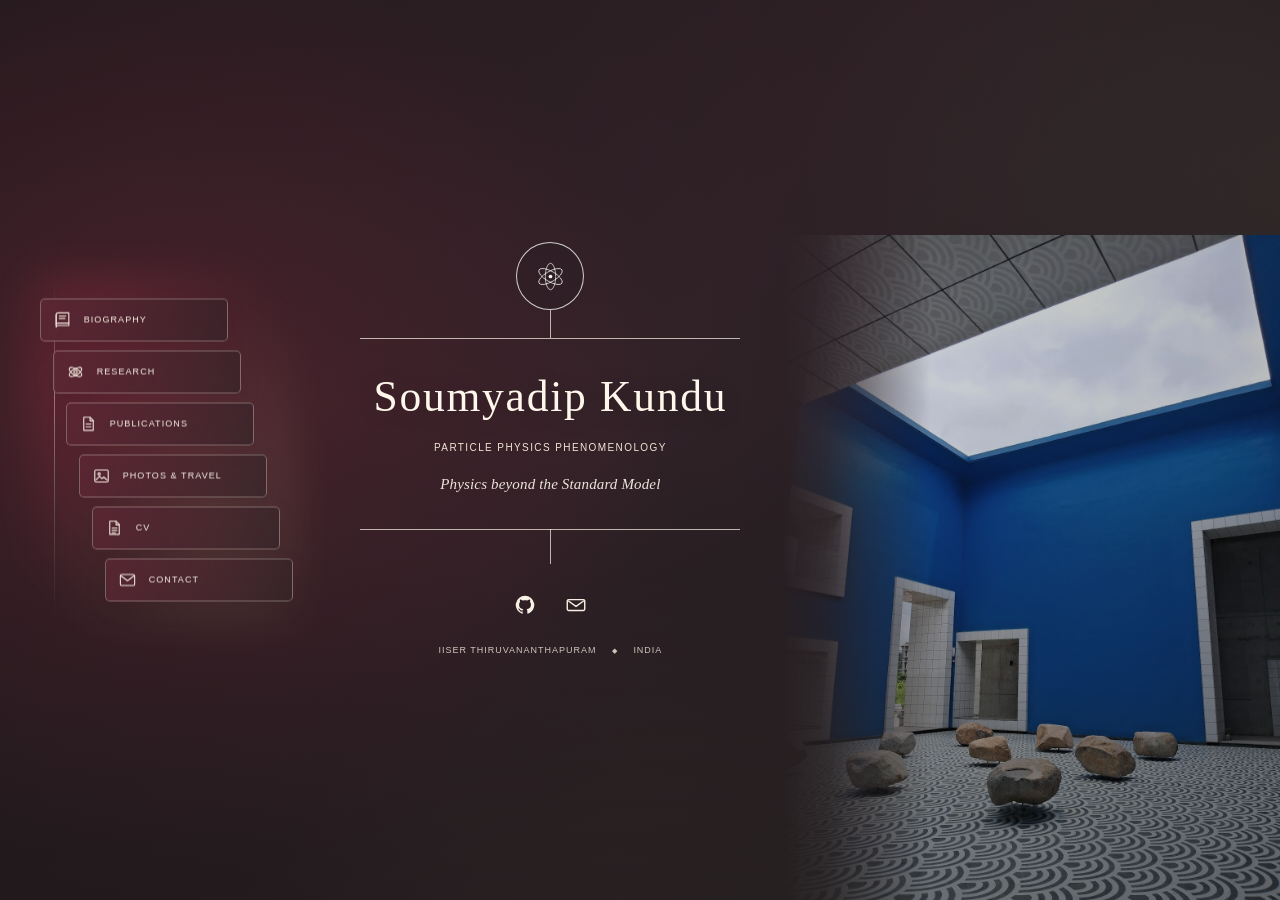
<file: index.html>
<!doctype html>
<html lang="en">
<head>
  <meta charset="utf-8">
  <meta name="viewport" content="width=device-width, initial-scale=1">
  <meta name="theme-color" content="#292824">
  <meta name="description" content="Soumyadip Kundu — PhD researcher in particle physics phenomenology at IISER Thiruvananthapuram.">
  <title>Soumyadip Kundu · Particle Physics Phenomenology</title>
  <link rel="stylesheet" href="site.css">
</head>
<body class="landing-home">
  <a class="skip-link" href="#main">Skip to content</a>
  <main id="main" class="landing-main">
    <div class="landing-portrait" aria-hidden="true">
      <img src="for%20website.jpg" alt="">
    </div>

    <nav class="landing-nav" aria-label="Main navigation">
      <a href="biography.html" title="Biography" aria-label="Biography">
        <svg viewBox="0 0 24 24" aria-hidden="true"><path d="M4 5.5A2.5 2.5 0 0 1 6.5 3H20v16H6.5A2.5 2.5 0 0 0 4 21z"/><path d="M4 5.5v13A2.5 2.5 0 0 1 6.5 16H20M8 7h8M8 10h7"/></svg><span class="nav-label">Biography</span>
      </a>
      <a href="research.html" title="Research" aria-label="Research">
        <svg viewBox="0 0 24 24" aria-hidden="true"><circle cx="12" cy="12" r="2.1"/><ellipse cx="12" cy="12" rx="9" ry="4" transform="rotate(32 12 12)"/><ellipse cx="12" cy="12" rx="9" ry="4" transform="rotate(-32 12 12)"/></svg><span class="nav-label">Research</span>
      </a>
      <a href="publications.html" title="Publications" aria-label="Publications">
        <svg viewBox="0 0 24 24" aria-hidden="true"><path d="M6 3.5h8l4 4V20H6z"/><path d="M14 3.5V8h4M9 12h6M9 15.5h6"/></svg><span class="nav-label">Publications</span>
      </a>
      <a href="travel.html" title="Photos & Travel" aria-label="Photos and Travel">
        <svg viewBox="0 0 24 24" aria-hidden="true"><rect x="3.5" y="4.5" width="17" height="15" rx="1.6"/><circle cx="9" cy="9.5" r="1.5"/><path d="m5 17 4.5-4.5 3.1 2.8 2.1-2 4.3 3.7"/></svg><span class="nav-label">Photos &amp; Travel</span>
      </a>
      <a href="cv.pdf" target="_blank" rel="noopener noreferrer" title="CV (opens PDF)" aria-label="CV (opens PDF in a new tab)">
        <svg viewBox="0 0 24 24" aria-hidden="true"><path d="M6 3.5h8l4 4V20H6z"/><path d="M14 3.5V8h4M9 12h6M9 15h6M9 18h4"/></svg><span class="nav-label">CV</span>
      </a>
      <a href="contact.html" title="Contact" aria-label="Contact">
        <svg viewBox="0 0 24 24" aria-hidden="true"><rect x="3" y="5" width="18" height="14" rx="1.7"/><path d="m4 7 8 6 8-6"/></svg><span class="nav-label">Contact</span>
      </a>
    </nav>

    <div class="landing-content">
      <div class="landing-emblem" aria-hidden="true">
        <svg viewBox="0 0 64 64" role="presentation">
          <ellipse cx="32" cy="32" rx="23" ry="9" transform="rotate(30 32 32)" />
          <ellipse cx="32" cy="32" rx="23" ry="9" transform="rotate(-30 32 32)" />
          <ellipse cx="32" cy="32" rx="23" ry="9" transform="rotate(90 32 32)" />
          <circle cx="32" cy="32" r="3.2" class="atom-core" />
        </svg>
      </div>
      <div class="landing-stem" aria-hidden="true"></div>
      <div class="landing-rule" aria-hidden="true"></div>

      <header class="landing-title-block">
        <!-- Particle collision and scattering animation -->
        <div class="particle-collision" aria-hidden="true">
          <span class="particle-trail particle-trail-left"></span>
          <span class="particle-trail particle-trail-right"></span>

          <span class="particle-dot particle-dot-left"></span>
          <span class="particle-dot particle-dot-right"></span>

          <span class="particle-impact"></span>

          <span class="particle-spark spark-1"></span>
          <span class="particle-spark spark-2"></span>
          <span class="particle-spark spark-3"></span>
          <span class="particle-spark spark-4"></span>
          <span class="particle-spark spark-5"></span>
          <span class="particle-spark spark-6"></span>
          <span class="particle-spark spark-7"></span>
          <span class="particle-spark spark-8"></span>
        </div>
        <!-- End particle animation -->

        <h1>Soumyadip Kundu</h1>
        <p class="landing-field">Particle Physics Phenomenology</p>
        <p class="landing-tagline">Physics beyond the Standard Model</p>
      </header>

      <div class="landing-lower-rule" aria-hidden="true"><span></span></div>

      <div class="landing-socials" aria-label="Contact links">
        <a href="https://github.com/Dipsym" target="_blank" rel="noopener noreferrer" aria-label="GitHub" title="GitHub">
          <svg viewBox="0 0 24 24" aria-hidden="true"><path d="M12 .9a11.1 11.1 0 0 0-3.51 21.63c.55.1.76-.24.76-.54v-2.08c-3.1.67-3.76-1.31-3.76-1.31-.5-1.28-1.23-1.62-1.23-1.62-1.01-.69.08-.68.08-.68 1.12.08 1.71 1.15 1.71 1.15.99 1.7 2.6 1.21 3.23.92.1-.72.39-1.21.71-1.49-2.47-.28-5.07-1.24-5.07-5.51 0-1.22.44-2.21 1.15-2.99-.12-.28-.5-1.42.11-2.96 0 0 .94-.3 3.06 1.14A10.7 10.7 0 0 1 12 6.27c.95 0 1.91.13 2.8.38 2.13-1.44 3.07-1.14 3.07-1.14.61 1.54.23 2.68.11 2.96.72.78 1.15 1.77 1.15 2.99 0 4.28-2.61 5.23-5.1 5.5.4.35.76 1.02.76 2.06v2.97c0 .3.2.65.77.54A11.1 11.1 0 0 0 12 .9Z"/></svg>
        </a>
        <a href="mailto:soumyadip23@iisertvm.ac.in" aria-label="Email" title="Email">
          <svg viewBox="0 0 24 24" aria-hidden="true"><path d="M3.2 5.5h17.6c.9 0 1.7.8 1.7 1.7v9.6c0 .9-.8 1.7-1.7 1.7H3.2c-.9 0-1.7-.8-1.7-1.7V7.2c0-.9.8-1.7 1.7-1.7Zm.1 2 8.7 6.2 8.7-6.2"/></svg>
        </a>
      </div>
      <footer class="landing-footer">IISER Thiruvananthapuram <span aria-hidden="true">◆</span> India</footer>
    </div>
  </main>
  <script src="site.js"></script>
</body>
</html>
</file>
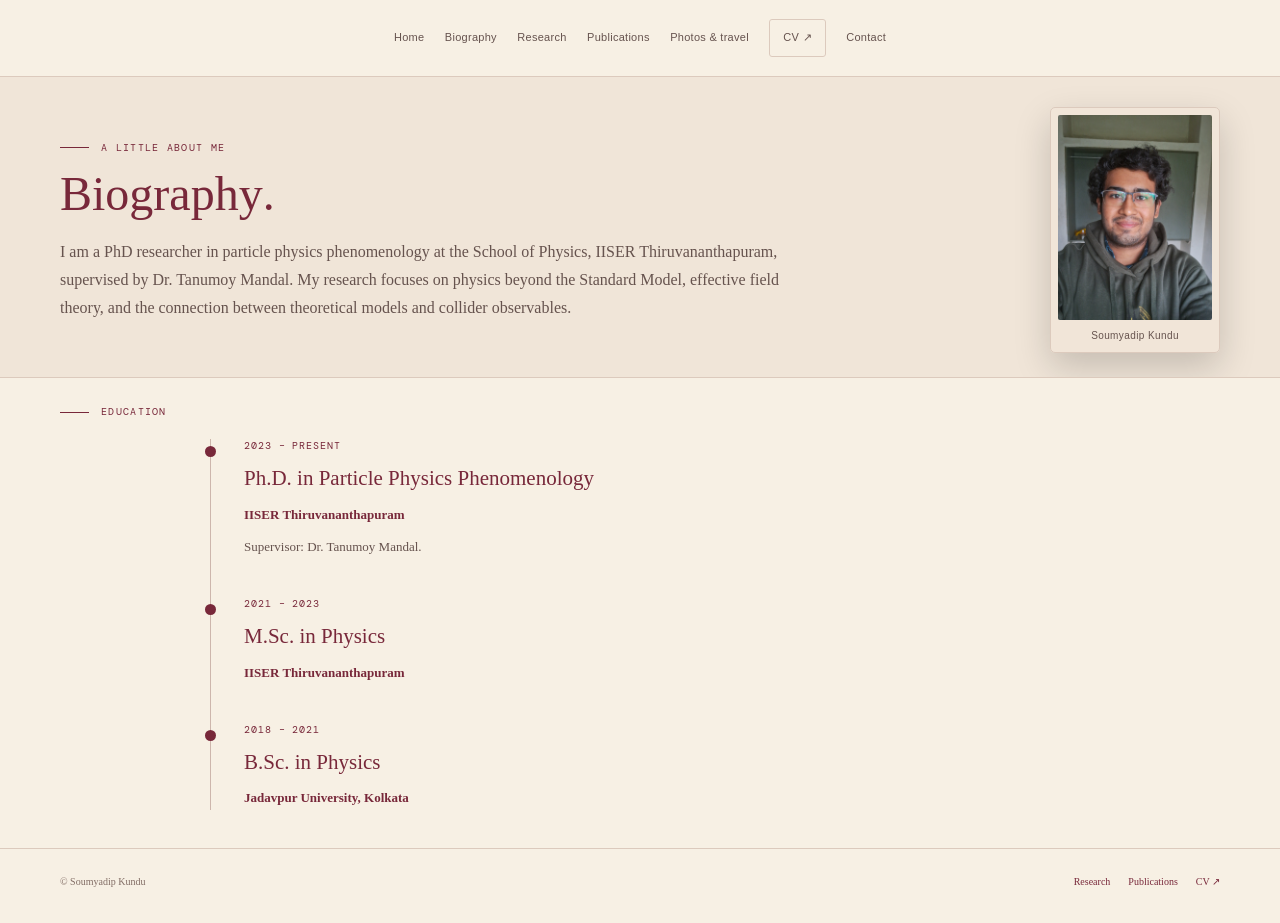
<file: biography.html>
<!doctype html>
<html lang="en">
<head>
  <meta charset="utf-8">
  <meta name="viewport" content="width=device-width, initial-scale=1">
  <meta name="theme-color" content="#292824">
  <meta name="description"
    content="Biography of Soumyadip Kundu.">
  <title>Biography · Soumyadip Kundu</title>
  <link rel="stylesheet" href="site.css">
</head>
<body>

<header class="site-header">
  <div class="wrap nav">
    <button class="menu-button" aria-expanded="false"
      aria-label="Open navigation">☰ <span>Menu</span></button>
    <nav class="nav-links" aria-label="Main navigation">
      <a href="index.html">Home</a>
      <a href="biography.html">Biography</a>
      <a href="research.html">Research</a>
      <a href="publications.html">Publications</a>
      <a href="travel.html">Photos &amp; travel</a>
      <a class="nav-cv" href="cv.pdf" target="_blank"
        rel="noopener noreferrer">CV ↗</a>
      <a href="contact.html">Contact</a>
    </nav>
  </div>
</header>

<main id="main" class="page-main">

  <section class="page-hero" style="padding:30px 0 24px">
    <div class="wrap bio-hero-grid" style="align-items:center;gap:28px">

      <div class="bio-hero-copy">
        <p class="eyebrow" style="margin-bottom:8px">A little about me</p>
        <h1 style="font-size:clamp(34px,5vw,48px);margin:0 0 14px">
          Biography<span>.</span>
        </h1>
        <p class="lead" style="margin:0">
          I am a PhD researcher in particle physics phenomenology at
          the School of Physics, IISER Thiruvananthapuram, supervised by
          Dr. Tanumoy Mandal. My research focuses on physics beyond the
          Standard Model, effective field theory, and the connection
          between theoretical models and collider observables.
        </p>
      </div>

      <figure class="bio-portrait">
        <img src="profile.jpg"
          alt="Portrait of Soumyadip Kundu"
          onerror="this.remove(); this.parentElement.classList.add('is-empty')">
        <figcaption>Soumyadip Kundu</figcaption>
      </figure>

    </div>
  </section>

  <section class="content" style="padding:25px 0 38px">
    <div class="wrap">
      <p class="eyebrow" style="margin-bottom:18px">Education</p>

      <div class="timeline" style="margin-top:0;margin-bottom:0">

        <article class="timeline-item">
          <p class="timeline-date">2023 – present</p>
          <h3>Ph.D. in Particle Physics Phenomenology</h3>
          <p class="institution">IISER Thiruvananthapuram</p>
          <p>Supervisor: Dr. Tanumoy Mandal.</p>
        </article>

        <article class="timeline-item">
          <p class="timeline-date">2021 – 2023</p>
          <h3>M.Sc. in Physics</h3>
          <p class="institution">IISER Thiruvananthapuram</p>
        </article>

        <article class="timeline-item">
          <p class="timeline-date">2018 – 2021</p>
          <h3>B.Sc. in Physics</h3>
          <p class="institution">Jadavpur University, Kolkata</p>
        </article>

      </div>
    </div>
  </section>
</main>

<footer class="footer">
  <div class="wrap footer-inner">
    <span>© <span data-year></span> Soumyadip Kundu</span>
    <div class="footer-links">
      <a href="research.html">Research</a>
      <a href="publications.html">Publications</a>
      <a href="cv.pdf" target="_blank" rel="noopener noreferrer">CV ↗</a>
    </div>
  </div>
</footer>

<script src="site.js"></script>
</body>
</html>
</file>
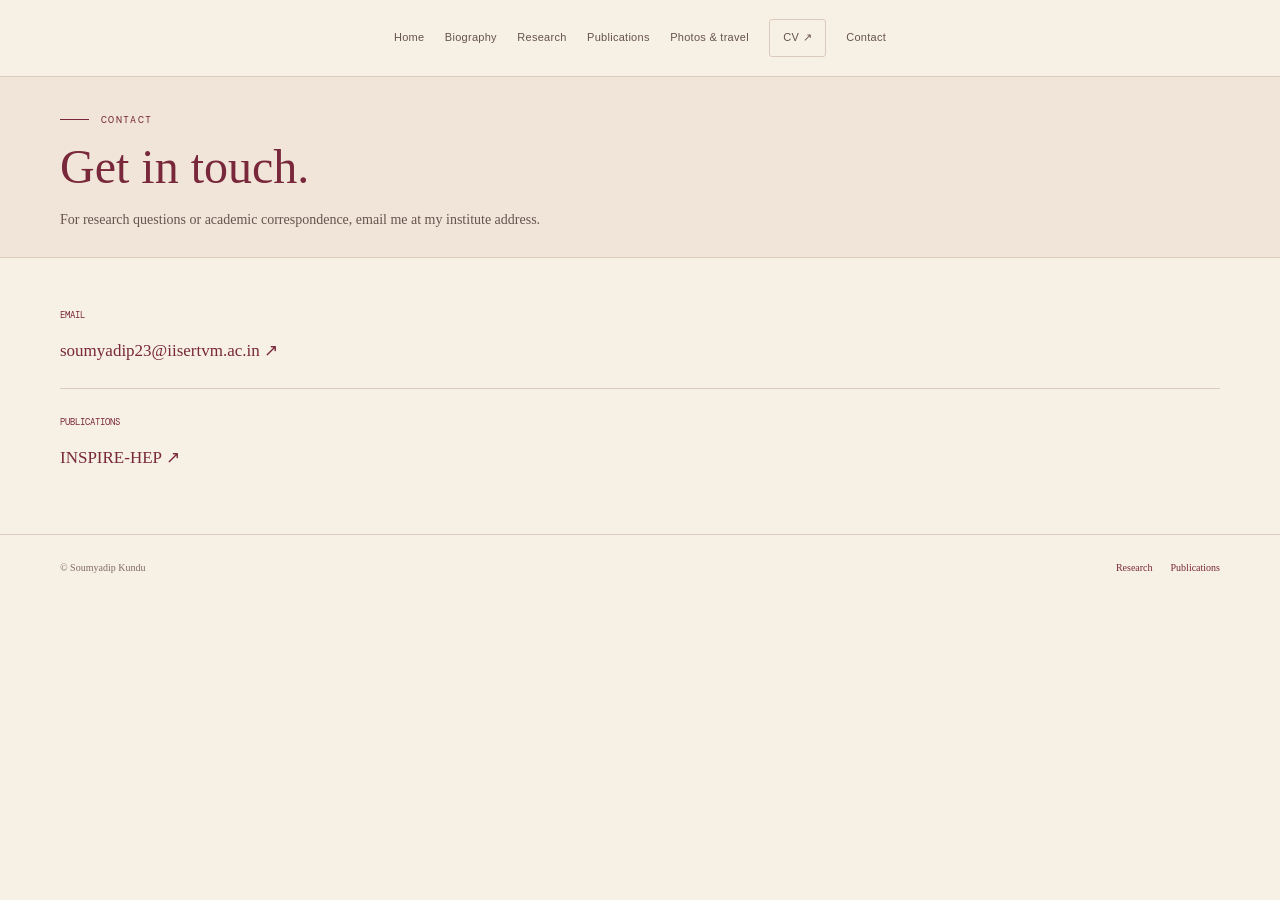
<file: contact.html>
<!doctype html>
<html lang="en">
<head>
  <meta charset="utf-8">
  <meta name="viewport" content="width=device-width, initial-scale=1">
  <meta name="theme-color" content="#292824">
  <meta name="description" content="Contact Soumyadip Kundu.">
  <title>Contact · Soumyadip Kundu</title>
  <link rel="stylesheet" href="site.css">
</head>
<body>

<header class="site-header">
  <div class="wrap nav">
    <button class="menu-button" aria-expanded="false"
      aria-label="Open navigation">☰ <span>Menu</span></button>
    <nav class="nav-links" aria-label="Main navigation">
      <a href="index.html">Home</a>
      <a href="biography.html">Biography</a>
      <a href="research.html">Research</a>
      <a href="publications.html">Publications</a>
      <a href="travel.html">Photos &amp; travel</a>
      <a class="nav-cv" href="cv.pdf" target="_blank"
        rel="noopener noreferrer">CV ↗</a>
      <a href="contact.html">Contact</a>
    </nav>
  </div>
</header>

<main id="main" class="page-main">

  <section class="page-hero" style="padding:34px 0 24px">
    <div class="wrap">
      <p class="eyebrow" style="margin-bottom:8px">Contact</p>
      <h1 style="font-size:clamp(34px,5vw,48px);margin:0">
        Get in touch<span>.</span>
      </h1>
      <p class="lead" style="font-size:14px;margin-top:12px">
        For research questions or academic correspondence, email me
        at my institute address.
      </p>
    </div>
  </section>

  <section class="content" style="padding:24px 0 38px">
    <div class="wrap">
      <div class="contact-grid">

        <a class="glass contact-item"
          href="mailto:soumyadip23@iisertvm.ac.in">
          <span class="tag">EMAIL</span>
          <h3>soumyadip23@iisertvm.ac.in ↗</h3>
        </a>

        <a class="glass contact-item"
          href="https://inspirehep.net/authors/2868844?ui-citation-summary=true"
          target="_blank" rel="noopener noreferrer">
          <span class="tag">PUBLICATIONS</span>
          <h3>INSPIRE-HEP ↗</h3>
        </a>

      </div>
    </div>
  </section>
</main>

<footer class="footer">
  <div class="wrap footer-inner">
    <span>© <span data-year></span> Soumyadip Kundu</span>
    <div class="footer-links">
      <a href="research.html">Research</a>
      <a href="publications.html">Publications</a>
    </div>
  </div>
</footer>

<script src="site.js"></script>
</body>
</html>
</file>
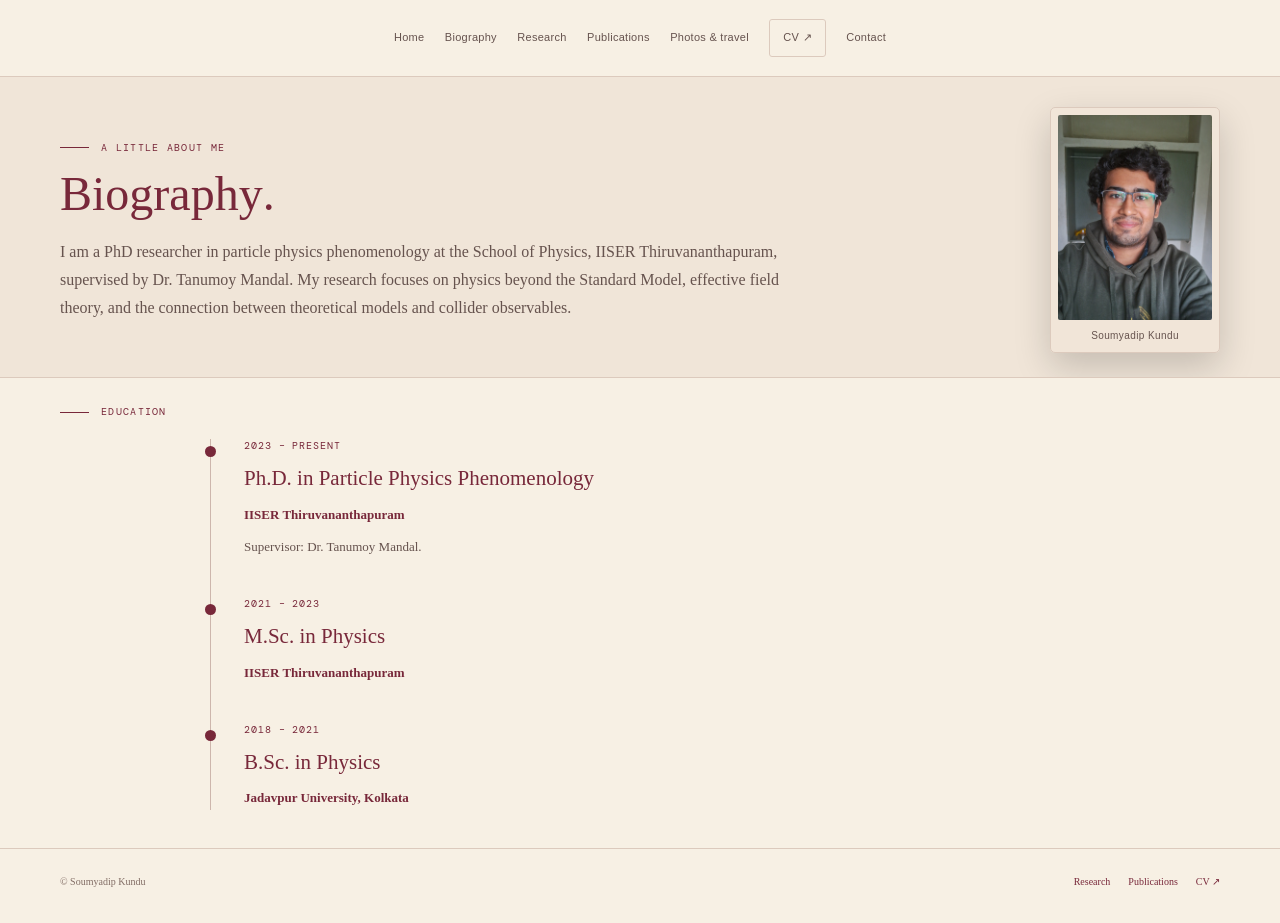
<file: journey.html>
<!doctype html><html lang="en"><head><meta charset="utf-8"><meta name="viewport" content="width=device-width, initial-scale=1"><meta http-equiv="refresh" content="0; url=biography.html"><link rel="canonical" href="biography.html"><title>Biography · Soumyadip Kundu</title><script>window.location.replace("biography.html");</script></head><body><p>This page has moved to <a href="biography.html">Biography</a>.</p></body></html>
</file>
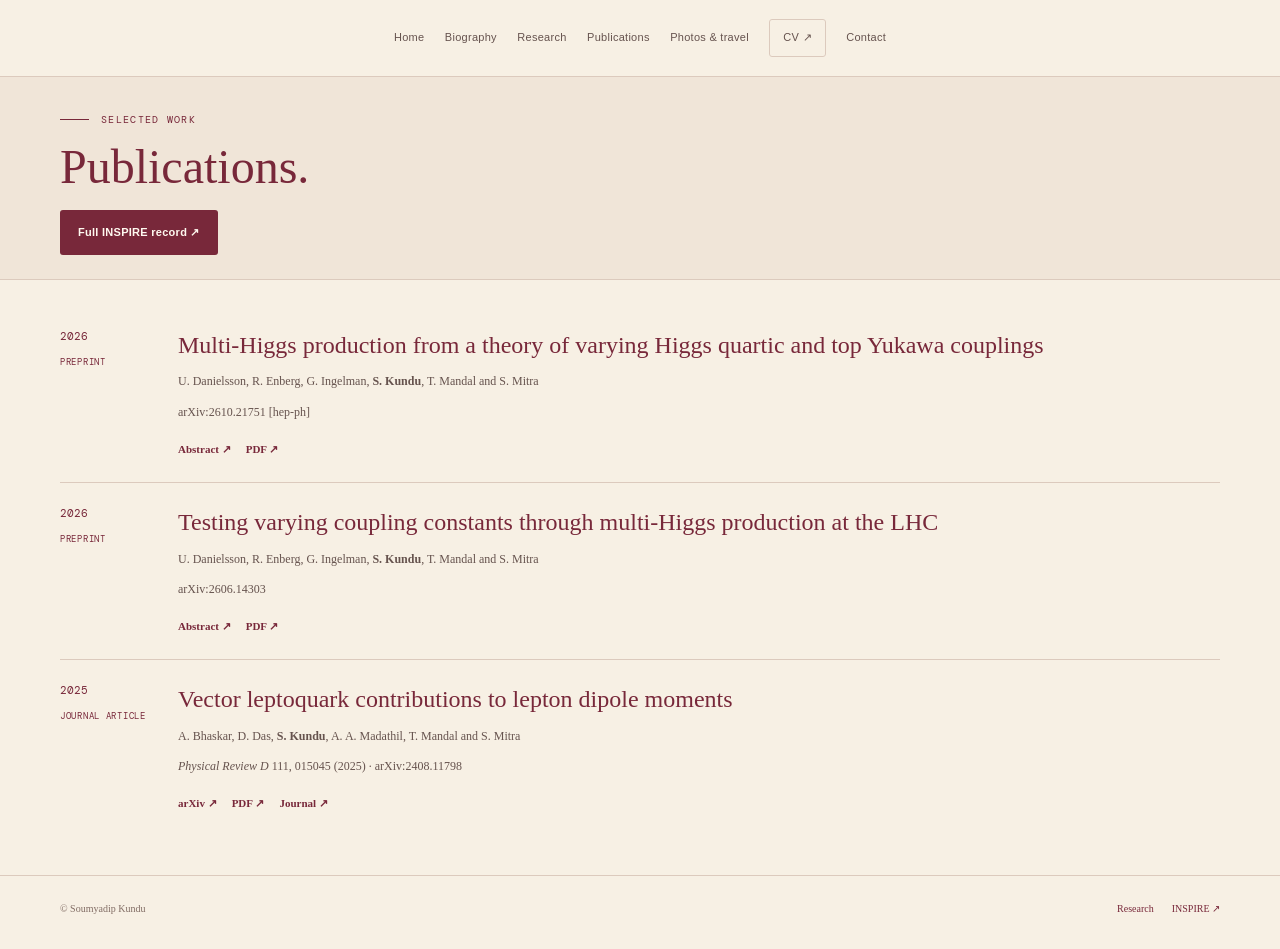
<file: publications.html>
<!doctype html>
<html lang="en">
<head>
  <meta charset="utf-8">
  <meta name="viewport" content="width=device-width, initial-scale=1">
  <meta name="theme-color" content="#292824">
  <meta name="description" content="Selected publications and preprints by Soumyadip Kundu.">
  <title>Publications · Soumyadip Kundu</title>
  <link rel="stylesheet" href="site.css">
</head>
<body>
<header class="site-header"><div class="wrap nav"><button class="menu-button" aria-expanded="false" aria-label="Open navigation">☰ <span>Menu</span></button><nav class="nav-links" aria-label="Main navigation"><a href="index.html">Home</a><a href="biography.html">Biography</a><a href="research.html">Research</a><a href="publications.html">Publications</a><a href="travel.html">Photos &amp; travel</a><a class="nav-cv" href="cv.pdf" target="_blank" rel="noopener noreferrer">CV ↗</a><a href="contact.html">Contact</a></nav></div></header>
<main id="main" class="page-main">
  <section class="page-hero" style="padding:34px 0 24px"><div class="wrap">
    <p class="eyebrow" style="margin-bottom:8px">Selected work</p>
    <h1 style="font-size:clamp(34px,5vw,48px);margin:0 0 14px">Publications<span>.</span></h1>
    <a class="button button-primary" href="https://inspirehep.net/authors/2868844?ui-citation-summary=true" target="_blank" rel="noopener noreferrer">Full INSPIRE record ↗</a>
  </div></section>
  <section class="content" style="padding:26px 0 38px"><div class="wrap">
    <div class="publication-list">
      <article class="publication" style="padding:22px;gap:18px">
        <div><div class="pub-year">2026</div><span class="pub-kind">Preprint</span></div>
        <div><h3>Multi-Higgs production from a theory of varying Higgs quartic and top Yukawa couplings</h3>
          <p class="authors">U. Danielsson, R. Enberg, G. Ingelman, <strong>S. Kundu</strong>, T. Mandal and S. Mitra</p>
          <p class="venue">arXiv:2610.21751 [hep-ph]</p>
          <div class="pub-links"><a class="text-link" href="https://arxiv.org/abs/2610.21751" target="_blank" rel="noopener noreferrer">Abstract ↗</a><a class="text-link" href="https://arxiv.org/pdf/2610.21751" target="_blank" rel="noopener noreferrer">PDF ↗</a></div>
        </div>
      </article>
      <article class="publication" style="padding:22px;gap:18px">
        <div><div class="pub-year">2026</div><span class="pub-kind">Preprint</span></div>
        <div><h3>Testing varying coupling constants through multi-Higgs production at the LHC</h3>
          <p class="authors">U. Danielsson, R. Enberg, G. Ingelman, <strong>S. Kundu</strong>, T. Mandal and S. Mitra</p>
          <p class="venue">arXiv:2606.14303</p>
          <div class="pub-links"><a class="text-link" href="https://arxiv.org/abs/2606.14303" target="_blank" rel="noopener noreferrer">Abstract ↗</a><a class="text-link" href="https://arxiv.org/pdf/2606.14303" target="_blank" rel="noopener noreferrer">PDF ↗</a></div>
        </div>
      </article>
      <article class="publication" style="padding:22px;gap:18px">
        <div><div class="pub-year">2025</div><span class="pub-kind">Journal article</span></div>
        <div><h3>Vector leptoquark contributions to lepton dipole moments</h3>
          <p class="authors">A. Bhaskar, D. Das, <strong>S. Kundu</strong>, A. A. Madathil, T. Mandal and S. Mitra</p>
          <p class="venue"><em>Physical Review D</em> 111, 015045 (2025) · arXiv:2408.11798</p>
          <div class="pub-links"><a class="text-link" href="https://arxiv.org/abs/2408.11798" target="_blank" rel="noopener noreferrer">arXiv ↗</a><a class="text-link" href="https://arxiv.org/pdf/2408.11798" target="_blank" rel="noopener noreferrer">PDF ↗</a><a class="text-link" href="https://doi.org/10.1103/PhysRevD.111.015045" target="_blank" rel="noopener noreferrer">Journal ↗</a></div>
        </div>
      </article>
    </div>
  </div></section>
</main>
<footer class="footer"><div class="wrap footer-inner"><span>© <span data-year></span> Soumyadip Kundu</span><div class="footer-links"><a href="research.html">Research</a><a href="https://inspirehep.net/authors/2868844?ui-citation-summary=true" target="_blank" rel="noopener noreferrer">INSPIRE ↗</a></div></div></footer>
<script src="site.js"></script>
</body>
</html>
</file>
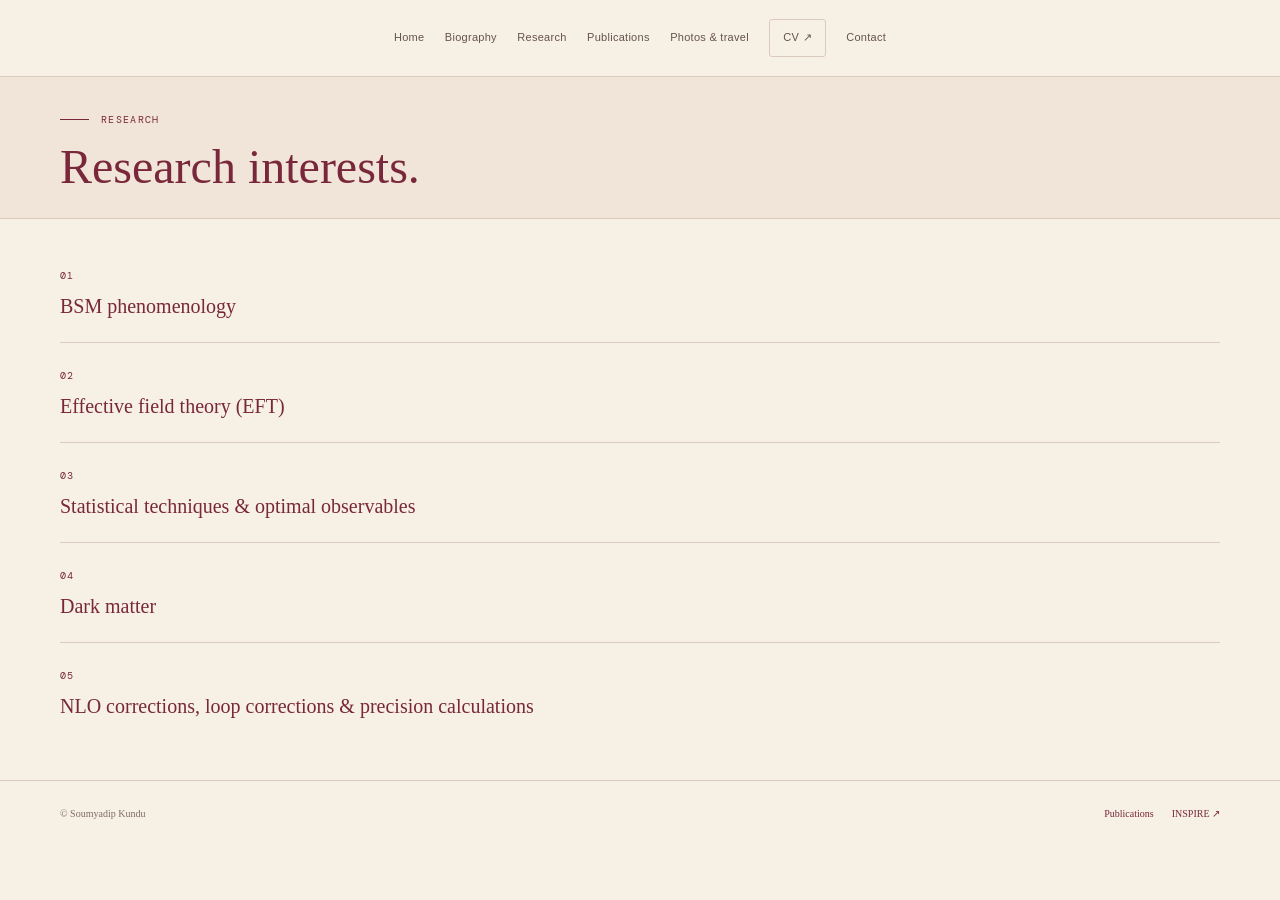
<file: research.html>
<!doctype html>
<html lang="en">
<head>
  <meta charset="utf-8">
  <meta name="viewport" content="width=device-width, initial-scale=1">
  <meta name="theme-color" content="#292824">
  <meta name="description" content="Research interests of Soumyadip Kundu.">
  <title>Research · Soumyadip Kundu</title>
  <link rel="stylesheet" href="site.css">
</head>
<body>
<header class="site-header"><div class="wrap nav"><button class="menu-button" aria-expanded="false" aria-label="Open navigation">☰ <span>Menu</span></button><nav class="nav-links" aria-label="Main navigation"><a href="index.html">Home</a><a href="biography.html">Biography</a><a href="research.html">Research</a><a href="publications.html">Publications</a><a href="travel.html">Photos &amp; travel</a><a class="nav-cv" href="cv.pdf" target="_blank" rel="noopener noreferrer">CV ↗</a><a href="contact.html">Contact</a></nav></div></header>
<main id="main" class="page-main">
  <section class="page-hero" style="padding:34px 0 22px"><div class="wrap">
    <p class="eyebrow" style="margin-bottom:8px">Research</p>
    <h1 style="font-size:clamp(34px,5vw,48px);margin:0">Research interests<span>.</span></h1>
  </div></section>
  <section class="content" style="padding:24px 0 38px"><div class="wrap">
    <div class="card-grid" style="gap:12px">
      <article class="glass card" style="padding:20px"><span class="card-number">01</span><h3 style="margin-top:10px">BSM phenomenology</h3></article>
      <article class="glass card" style="padding:20px"><span class="card-number">02</span><h3 style="margin-top:10px">Effective field theory (EFT)</h3></article>
      <article class="glass card" style="padding:20px"><span class="card-number">03</span><h3 style="margin-top:10px">Statistical techniques &amp; optimal observables</h3></article>
      <article class="glass card" style="padding:20px"><span class="card-number">04</span><h3 style="margin-top:10px">Dark matter</h3></article>
      <article class="glass card" style="padding:20px;grid-column:1/-1"><span class="card-number">05</span><h3 style="margin-top:10px">NLO corrections, loop corrections &amp; precision calculations</h3></article>
    </div>
  </div></section>
</main>
<footer class="footer"><div class="wrap footer-inner"><span>© <span data-year></span> Soumyadip Kundu</span><div class="footer-links"><a href="publications.html">Publications</a><a href="https://inspirehep.net/authors/2868844?ui-citation-summary=true" target="_blank" rel="noopener noreferrer">INSPIRE ↗</a></div></div></footer>
<script src="site.js"></script>
</body>
</html>
</file>
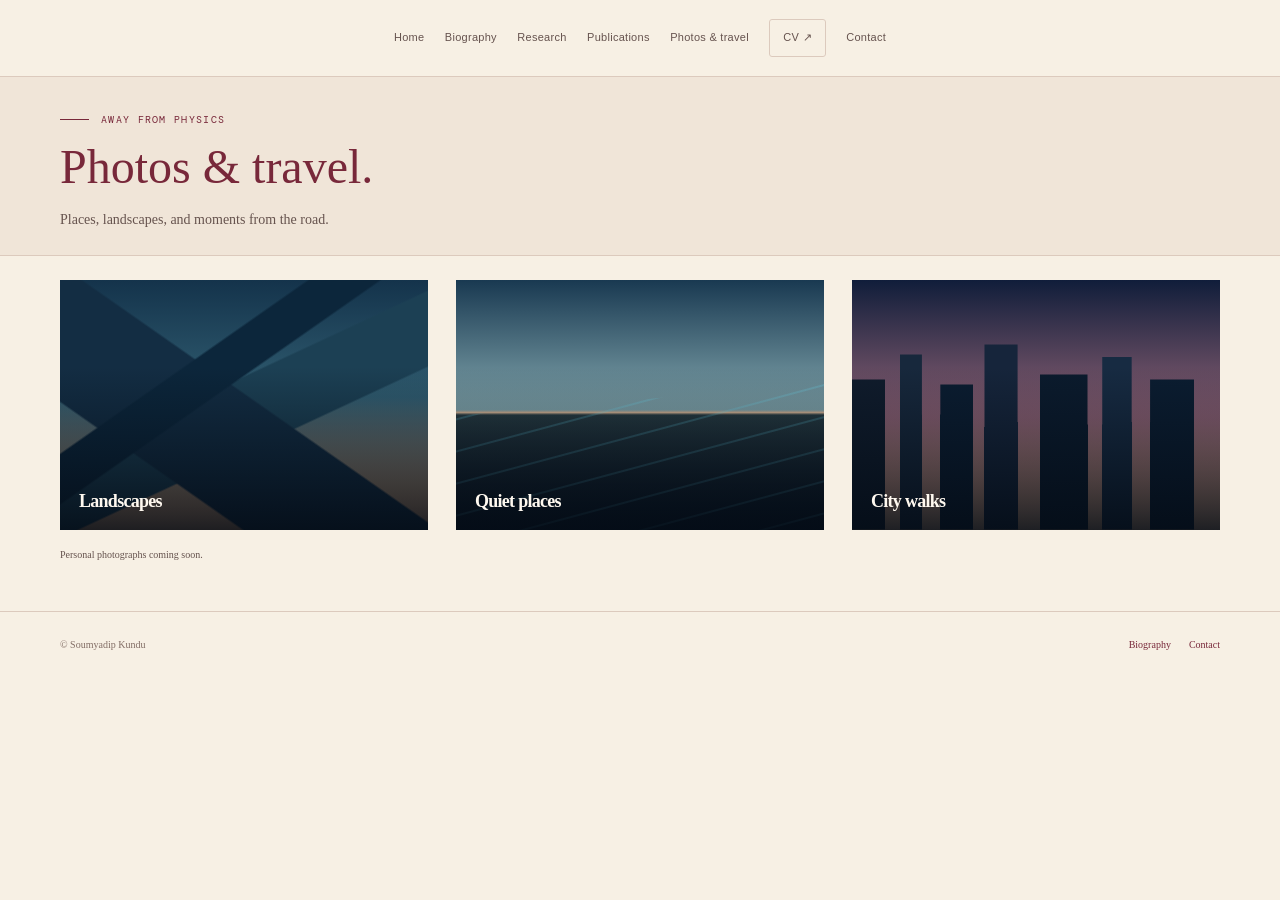
<file: travel.html>
<!doctype html>
<html lang="en">
<head>
  <meta charset="utf-8">
  <meta name="viewport" content="width=device-width, initial-scale=1">
  <meta name="theme-color" content="#292824">
  <title>Photos &amp; Travel · Soumyadip Kundu</title>
  <link rel="stylesheet" href="site.css">
</head>
<body>

<header class="site-header">
  <div class="wrap nav">
    <button class="menu-button" aria-expanded="false"
      aria-label="Open navigation">☰ <span>Menu</span></button>
    <nav class="nav-links" aria-label="Main navigation">
      <a href="index.html">Home</a>
      <a href="biography.html">Biography</a>
      <a href="research.html">Research</a>
      <a href="publications.html">Publications</a>
      <a href="travel.html">Photos &amp; travel</a>
      <a class="nav-cv" href="cv.pdf" target="_blank"
        rel="noopener noreferrer">CV ↗</a>
      <a href="contact.html">Contact</a>
    </nav>
  </div>
</header>

<main id="main" class="page-main">

  <section class="page-hero" style="padding:34px 0 22px">
    <div class="wrap">
      <p class="eyebrow" style="margin-bottom:8px">Away from physics</p>
      <h1 style="font-size:clamp(34px,5vw,48px);margin:0">
        Photos &amp; travel<span>.</span>
      </h1>
      <p class="lead" style="font-size:14px;margin-top:12px">
        Places, landscapes, and moments from the road.
      </p>
    </div>
  </section>

  <section class="content" style="padding:24px 0 38px">
    <div class="wrap">
      <div class="gallery-grid">

        <article class="gallery-card">
          <div class="gallery-art art-mountains">
            <div class="gallery-overlay">
              <strong>Landscapes</strong>
            </div>
          </div>
        </article>

        <article class="gallery-card">
          <div class="gallery-art art-coast">
            <div class="gallery-overlay">
              <strong>Quiet places</strong>
            </div>
          </div>
        </article>

        <article class="gallery-card">
          <div class="gallery-art art-city">
            <div class="gallery-overlay">
              <strong>City walks</strong>
            </div>
          </div>
        </article>

      </div>

      <p class="fine-print" style="margin-top:16px">
        Personal photographs coming soon.
      </p>
    </div>
  </section>
</main>

<footer class="footer">
  <div class="wrap footer-inner">
    <span>© <span data-year></span> Soumyadip Kundu</span>
    <div class="footer-links">
      <a href="biography.html">Biography</a>
      <a href="contact.html">Contact</a>
    </div>
  </div>
</footer>

<script src="site.js"></script>
</body>
</html>
</file>
<file: site.css>
@import url('https://fonts.googleapis.com/css2?family=DM+Mono:wght@400;500&family=Manrope:wght@400;500;600;700;800&display=swap');
:root{--bg:#07111f;--bg2:#0b192a;--panel:rgba(13,29,48,.72);--panel2:#0d1b2d;--text:#f1f6fc;--muted:#a2b2c8;--faint:#70849e;--line:rgba(178,205,235,.15);--cyan:#6ce6ff;--amber:#ffc77a;--max:1160px;--radius:18px}
*{box-sizing:border-box}html{scroll-behavior:smooth;scroll-padding-top:100px}body{margin:0;color:var(--text);background:var(--bg);font:16px/1.75 Manrope,system-ui,-apple-system,sans-serif;-webkit-font-smoothing:antialiased}body:before{content:"";position:fixed;inset:0;z-index:-2;pointer-events:none;background:radial-gradient(ellipse at 10% 15%,rgba(27,96,145,.12),transparent 38%),radial-gradient(ellipse at 90% 78%,rgba(31,110,136,.08),transparent 36%)}body:after{content:"";position:fixed;inset:0;z-index:-1;pointer-events:none;opacity:.14;background-image:radial-gradient(rgba(180,220,255,.32) .6px,transparent .6px);background-size:23px 23px}
a{color:inherit;text-decoration:none}a:focus-visible,button:focus-visible{outline:2px solid var(--cyan);outline-offset:4px}.wrap{width:min(var(--max),calc(100% - 48px));margin-inline:auto}.mono,.eyebrow,.nav-index,.kicker,.tag,.meta-label{font-family:"DM Mono",monospace}.eyebrow,.kicker{text-transform:uppercase;letter-spacing:.13em}.site-header{position:sticky;top:0;z-index:50;border-bottom:1px solid rgba(178,205,235,.11);background:rgba(7,17,31,.82);backdrop-filter:blur(18px);-webkit-backdrop-filter:blur(18px)}.nav{min-height:76px;display:flex;align-items:center;justify-content:center;gap:22px}.brand{display:inline-flex;align-items:center;gap:12px;font-size:14px;font-weight:800;letter-spacing:-.03em;white-space:nowrap}.brand-mark{width:37px;height:37px;border:1px solid rgba(108,230,255,.45);border-radius:12px;display:grid;place-items:center;color:var(--cyan);background:rgba(108,230,255,.07);font:12px "DM Mono",monospace;transition:transform .28s,border-color .28s,box-shadow .28s}.brand:hover .brand-mark{transform:rotate(-7deg) scale(1.05);border-color:var(--cyan);box-shadow:0 0 22px rgba(108,230,255,.18)}.nav-links{display:flex;align-items:center;justify-content:center;gap:clamp(8px,1.6vw,22px);width:100%}.nav-links a{position:relative;display:inline-flex;align-items:center;gap:7px;padding:9px 0;color:var(--muted);font-size:11px;font-weight:800;letter-spacing:.025em;transition:color .22s ease,transform .22s ease}.nav-links a:after{content:"";position:absolute;left:0;right:0;bottom:2px;height:1px;background:linear-gradient(90deg,var(--cyan),var(--amber));transform:scaleX(0);transform-origin:left;transition:transform .25s cubic-bezier(.2,.7,.2,1)}.nav-links a:hover,.nav-links a[aria-current="page"]{color:var(--text);transform:translateY(-2px)}.nav-links a:hover:after,.nav-links a[aria-current="page"]:after{transform:scaleX(1)}.nav-links .nav-cv{padding:8px 13px;border:1px solid var(--line);border-radius:999px}.nav-links .nav-cv:after{display:none}.nav-links .nav-cv:hover{border-color:rgba(108,230,255,.6);background:rgba(108,230,255,.07)}.menu-button{display:none;border:1px solid var(--line);color:var(--text);background:transparent;border-radius:10px;padding:8px 11px;font:inherit}
/* Gentle page entrance + cross-document transitions where supported. */
.page-main{animation:page-enter .55s cubic-bezier(.2,.72,.2,1) both}@keyframes page-enter{from{opacity:0;transform:translateY(9px)}to{opacity:1;transform:translateY(0)}}@view-transition{navigation:auto}::view-transition-old(root){animation:page-out .18s ease both}::view-transition-new(root){animation:page-enter .35s cubic-bezier(.2,.72,.2,1) both}@keyframes page-out{to{opacity:0;transform:translateY(-4px)}}
.hero{position:relative;isolation:isolate;overflow:hidden;min-height:min(760px,calc(100svh - 76px));display:flex;align-items:center;border-bottom:1px solid var(--line);background:#07111f url('./particle-physics-bg.webp') center/cover no-repeat}.hero:before{content:"";position:absolute;inset:0;z-index:-1;background:linear-gradient(90deg,rgba(5,13,24,.97) 0%,rgba(5,13,24,.88) 38%,rgba(5,13,24,.4) 78%,rgba(5,13,24,.25) 100%),linear-gradient(0deg,rgba(7,17,31,.9),transparent 30%,rgba(7,17,31,.18))}.hero:after{content:"";position:absolute;inset:auto 0 0;height:1px;background:linear-gradient(90deg,transparent,var(--cyan),var(--amber),transparent);opacity:.72}.hero-inner{position:relative;padding-block:100px 116px}.hero-copy{max-width:730px}.eyebrow{display:flex;align-items:center;gap:12px;margin:0 0 24px;color:var(--cyan);font-size:10px}.eyebrow:before{content:"";display:block;width:29px;height:1px;background:var(--cyan)}h1{max-width:850px;margin:0;font-size:clamp(48px,8vw,94px);line-height:.98;letter-spacing:-.078em;font-weight:800}h1 span{display:block;margin-top:15px;color:#a8c4de;font-size:.48em;line-height:1.24;font-weight:500;letter-spacing:-.055em}.hero-lead{max-width:660px;margin:27px 0 0;color:#d0dced;font-size:clamp(16px,1.6vw,19px);line-height:1.9}.hero-lead strong{color:#fff}.hero-actions{display:flex;flex-wrap:wrap;gap:12px;margin-top:33px}.button{min-height:45px;display:inline-flex;align-items:center;justify-content:center;gap:10px;padding:0 17px;border:1px solid transparent;border-radius:9px;font-size:11px;font-weight:800;transition:transform .23s,border-color .23s,background .23s,box-shadow .23s}.button:hover{transform:translateY(-3px);box-shadow:0 8px 28px rgba(0,0,0,.2)}.button-primary{color:#03131e;background:var(--cyan)}.button-primary:hover{background:#9af0ff;box-shadow:0 8px 26px rgba(108,230,255,.14)}.button-ghost{border-color:rgba(202,222,245,.35);background:rgba(7,17,31,.35);color:#f1f6fc}.button-ghost:hover{border-color:var(--cyan);background:rgba(108,230,255,.08)}.hero-meta{display:flex;flex-wrap:wrap;gap:12px 24px;padding-top:26px;margin-top:31px;border-top:1px solid rgba(178,205,235,.19);color:#b7c7dc;font-size:11px}.hero-meta span{display:inline-flex;align-items:center;gap:8px}.status-dot{width:6px;height:6px;border-radius:50%;background:var(--amber);box-shadow:0 0 13px rgba(255,199,122,.7)}.hero-note{position:absolute;right:0;bottom:35px;color:rgba(232,244,255,.65);font:9px "DM Mono",monospace;letter-spacing:.1em;text-transform:uppercase;writing-mode:vertical-rl}
.page-hero{position:relative;overflow:hidden;padding:95px 0 82px;border-bottom:1px solid var(--line);background:radial-gradient(ellipse at 87% 20%,rgba(25,124,162,.18),transparent 40%),linear-gradient(135deg,#0a192b,#07111f 70%)}.page-hero:after{content:"";position:absolute;width:330px;height:330px;right:-70px;top:-125px;border:1px solid rgba(108,230,255,.12);border-radius:50%;box-shadow:0 0 0 35px rgba(108,230,255,.025),0 0 0 75px rgba(108,230,255,.02),0 0 0 120px rgba(108,230,255,.015);pointer-events:none}.page-hero .wrap{position:relative;z-index:1}.page-hero h1{font-size:clamp(42px,6vw,70px);max-width:900px}.page-hero h1 span{display:inline;color:var(--cyan);font-size:1em;letter-spacing:-.065em}.page-hero .lead{max-width:740px;color:var(--muted);font-size:16px;margin:22px 0 0}.page-hero .eyebrow{margin-bottom:17px}.content{padding:78px 0 100px}.section-head{display:grid;grid-template-columns:150px minmax(0,1fr);gap:32px;margin-bottom:38px}.section-index{padding-top:7px;color:var(--cyan);font:10px "DM Mono",monospace;letter-spacing:.13em}.section-head h2,.content h2{margin:0;font-size:clamp(30px,4vw,45px);line-height:1.12;letter-spacing:-.065em;font-weight:700}.section-intro{max-width:740px;margin:15px 0 0;color:var(--muted);font-size:15px}.glass{border:1px solid var(--line);border-radius:var(--radius);background:linear-gradient(145deg,rgba(19,39,62,.78),rgba(10,23,40,.74));box-shadow:0 20px 70px rgba(0,0,0,.12)}.card-grid{display:grid;grid-template-columns:repeat(3,minmax(0,1fr));gap:16px}.card{position:relative;overflow:hidden;padding:27px 25px;transition:transform .28s cubic-bezier(.2,.7,.2,1),border-color .28s,background .28s,box-shadow .28s}.card:hover{transform:translateY(-6px);border-color:rgba(108,230,255,.42);background:linear-gradient(145deg,rgba(20,47,73,.92),rgba(10,25,43,.9));box-shadow:0 18px 42px rgba(0,0,0,.18)}.card-number{color:var(--amber);font:10px "DM Mono",monospace;letter-spacing:.08em}.card h3{margin:17px 0 10px;font-size:18px;line-height:1.35;letter-spacing:-.04em}.card p{margin:0;color:var(--muted);font-size:13px;line-height:1.8}.arrow-link{display:inline-flex;align-items:center;gap:8px;margin-top:19px;color:var(--cyan);font-size:11px;font-weight:800;transition:gap .2s}.arrow-link:hover{gap:13px}.chips{display:flex;flex-wrap:wrap;gap:9px;margin-top:24px}.chip{display:inline-flex;align-items:center;padding:7px 10px;border:1px solid var(--line);border-radius:999px;color:#bdcce0;font:10px "DM Mono",monospace}
.feature-band{margin-top:48px;padding:clamp(23px,4vw,38px);display:grid;grid-template-columns:minmax(0,1fr) auto;align-items:center;gap:24px}.feature-band h2{max-width:680px;font-size:clamp(26px,3.5vw,38px)}.feature-band p{margin:12px 0 0;color:var(--muted);font-size:14px;max-width:720px}.publication-list{display:grid;gap:15px}.publication{display:grid;grid-template-columns:130px minmax(0,1fr);gap:30px;padding:29px;border:1px solid var(--line);border-radius:15px;background:linear-gradient(145deg,rgba(15,31,51,.8),rgba(9,22,38,.76));transition:transform .25s,border-color .25s}.publication:hover{transform:translateY(-3px);border-color:rgba(108,230,255,.36)}.pub-year{color:var(--amber);font:11px "DM Mono",monospace}.pub-kind{display:inline-block;margin-top:10px;padding:5px 8px;border:1px solid rgba(108,230,255,.22);border-radius:5px;color:var(--cyan);font:9px "DM Mono",monospace;letter-spacing:.08em;text-transform:uppercase}.publication h3{margin:0 0 10px;font-size:clamp(18px,2.2vw,24px);line-height:1.35;letter-spacing:-.04em}.authors{margin:0 0 9px;color:#b6c6da;font-size:12px;line-height:1.8}.venue{margin:0;color:var(--muted);font-size:12px}.abstract{margin:15px 0 0;color:var(--muted);font-size:13px;line-height:1.85}.pub-links{display:flex;flex-wrap:wrap;gap:15px;margin-top:17px}.text-link{color:var(--cyan);font-size:11px;font-weight:800;transition:color .2s}.text-link:hover{color:#fff}.timeline{position:relative;max-width:900px;margin:0 auto 0 150px;padding-left:33px;border-left:1px solid rgba(108,230,255,.28)}.timeline-item{position:relative;padding:0 0 38px 0}.timeline-item:last-child{padding-bottom:0}.timeline-item:before{content:"";position:absolute;left:-39px;top:7px;width:11px;height:11px;border-radius:50%;background:var(--cyan);box-shadow:0 0 0 6px rgba(108,230,255,.08),0 0 17px rgba(108,230,255,.28)}.timeline-date{margin:0 0 8px;color:var(--amber);font:10px "DM Mono",monospace;letter-spacing:.09em;text-transform:uppercase}.timeline-item h3{margin:0 0 7px;font-size:21px;letter-spacing:-.04em}.timeline-item .institution{margin:0 0 10px;color:var(--cyan);font-size:13px;font-weight:700}.timeline-item p:last-child{margin:0;color:var(--muted);font-size:13px;max-width:700px}.journey-note{margin:42px 0 0 150px;padding:18px 21px;color:var(--muted);font-size:12px;max-width:890px}.journey-note strong{color:var(--text)}.stat-strip{display:grid;grid-template-columns:repeat(3,1fr);gap:1px;margin-top:45px;border:1px solid var(--line);border-radius:15px;overflow:hidden;background:var(--line)}.stat{padding:22px;background:rgba(10,24,41,.86)}.stat strong{display:block;font-size:22px;letter-spacing:-.05em}.stat span{display:block;margin-top:4px;color:var(--muted);font-size:10px;letter-spacing:.08em;text-transform:uppercase}
.gallery-grid{display:grid;grid-template-columns:repeat(3,minmax(0,1fr));gap:18px}.gallery-card{border:1px solid var(--line);border-radius:15px;overflow:hidden;background:rgba(13,27,45,.7);transition:transform .28s,border-color .28s,box-shadow .28s}.gallery-card:hover{transform:translateY(-6px);border-color:rgba(108,230,255,.38);box-shadow:0 18px 42px rgba(0,0,0,.2)}.gallery-art{height:250px;position:relative;overflow:hidden;display:grid;place-items:center;background:linear-gradient(135deg,#102945,#07111f)}.gallery-art:before,.gallery-art:after{content:"";position:absolute;inset:0;pointer-events:none}.gallery-art:after{inset:auto 0 0;height:65%;background:linear-gradient(0deg,rgba(4,12,22,.88),transparent)}.art-mountains{background:linear-gradient(180deg,#14334b 0%,#315e72 47%,#d79d72 100%)}.art-mountains:before{background:linear-gradient(145deg,transparent 34%,#0c263b 34.5% 44%,transparent 44.5%),linear-gradient(35deg,transparent 25%,#132d43 25.5% 52%,transparent 52.5%),linear-gradient(155deg,transparent 43%,#1c4054 43.5% 61%,transparent 61.5%)}.art-coast{background:linear-gradient(180deg,#193951,#83a7ae 52%,#d8b899 53%,#273b42 54%,#07111f 100%)}.art-coast:before{inset:48% -20% -10%;background:repeating-linear-gradient(170deg,transparent 0 16px,rgba(108,230,255,.22) 17px 18px,transparent 19px 31px);transform:rotate(-5deg)}.art-city{background:linear-gradient(180deg,#101d3a,#8e6275 55%,#dbab84 100%)}.art-city:before{background:linear-gradient(90deg,#101c2c 0 9%,transparent 9% 13%,#17283c 13% 19%,transparent 19% 24%,#0b1d31 24% 33%,transparent 33% 36%,#16253b 36% 45%,transparent 45% 51%,#0b1b2d 51% 64%,transparent 64% 68%,#172b42 68% 76%,transparent 76% 81%,#0b1d31 81% 93%,transparent 93%);clip-path:polygon(0 40%,9% 40%,9% 57%,13% 57%,13% 30%,19% 30%,19% 54%,24% 54%,24% 42%,33% 42%,33% 59%,36% 59%,36% 26%,45% 26%,45% 57%,51% 57%,51% 38%,64% 38%,64% 58%,68% 58%,68% 31%,76% 31%,76% 57%,81% 57%,81% 40%,93% 40%,93% 58%,100% 58%,100% 100%,0 100%)}.gallery-overlay{position:absolute;z-index:2;left:19px;right:19px;bottom:17px}.gallery-overlay .tag{color:var(--cyan);font-size:9px;letter-spacing:.1em}.gallery-overlay strong{display:block;margin-top:4px;font-size:18px;line-height:1.25;letter-spacing:-.04em}.gallery-meta{padding:17px 18px}.gallery-meta p{margin:0;color:var(--muted);font-size:12px}.gallery-meta .tag{color:var(--amber);font-size:9px}.gallery-note{margin-top:28px;padding:21px 23px;color:var(--muted);font-size:12px;line-height:1.85}.gallery-note code{color:var(--cyan);font:11px "DM Mono",monospace}.cv-panel{padding:clamp(25px,5vw,44px);display:grid;grid-template-columns:1.1fr .9fr;gap:30px;align-items:start}.cv-panel h2{font-size:clamp(28px,3.5vw,40px)}.cv-panel p{color:var(--muted);font-size:14px}.cv-card{border:1px solid var(--line);border-radius:14px;padding:23px;background:rgba(7,17,31,.42)}.cv-card .file-icon{width:47px;height:47px;display:grid;place-items:center;border-radius:12px;color:var(--cyan);border:1px solid rgba(108,230,255,.26);background:rgba(108,230,255,.07);font-size:20px}.cv-card h3{margin:15px 0 5px;font-size:17px}.cv-card p{font-size:12px;margin:0 0 17px}.cv-missing{border-left:2px solid var(--amber);padding-left:12px!important;font-size:11px!important}.contact-grid{display:grid;grid-template-columns:1fr 1fr;gap:16px}.contact-item{padding:22px}.contact-item .tag{color:var(--amber);font-size:9px}.contact-item h3{margin:9px 0 6px;font-size:17px}.contact-item p{color:var(--muted);font-size:12px;margin:0}.footer{border-top:1px solid var(--line);padding:24px 0 32px;color:var(--faint);font-size:10px}.footer-inner{display:flex;justify-content:space-between;gap:18px;align-items:center}.footer-links{display:flex;gap:18px}.footer a:hover{color:var(--cyan)}.fine-print{color:var(--faint);font-size:10px}.skip-link{position:absolute;left:-999px;top:6px}.skip-link:focus{left:10px;z-index:1000;background:var(--cyan);color:#07111f;padding:8px 12px}
@media(max-width:980px){.nav{gap:14px}.nav-links{gap:12px}.nav-links a{font-size:10px}.card-grid,.gallery-grid{grid-template-columns:repeat(2,minmax(0,1fr))}.section-head{grid-template-columns:110px minmax(0,1fr);gap:22px}.timeline,.journey-note{margin-left:110px}.hero-note{display:none}}
@media(max-width:760px){.wrap{width:min(var(--max),calc(100% - 32px))}.nav{min-height:66px;justify-content:flex-end}.menu-button{display:inline-flex;align-items:center;gap:8px}.nav-links{display:none;position:absolute;top:calc(100% + 1px);left:0;right:0;padding:14px 16px 18px;border-bottom:1px solid var(--line);background:rgba(7,17,31,.97);backdrop-filter:blur(20px);align-items:stretch;flex-direction:column;gap:2px}.nav-links.open{display:flex}.nav-links a{padding:11px 12px;font-size:12px}.nav-links a:after{display:none}.nav-links a:hover,.nav-links a[aria-current="page"]{background:rgba(108,230,255,.06);border-radius:9px;transform:none}.nav-links .nav-cv{border:0;border-radius:9px}.hero{min-height:670px;min-height:min(760px,calc(100svh - 66px));background-position:57% center}.hero:before{background:linear-gradient(90deg,rgba(5,13,24,.96),rgba(5,13,24,.73)),linear-gradient(0deg,rgba(7,17,31,.86),transparent 45%)}.hero-inner{padding-block:80px 90px}h1{font-size:clamp(47px,12vw,72px)}h1 span{font-size:.53em}.page-hero{padding:75px 0 62px}.page-hero h1{font-size:clamp(40px,10vw,58px)}.content{padding:58px 0 75px}.section-head{grid-template-columns:1fr;gap:9px;margin-bottom:27px}.section-index{padding-top:0}.card-grid,.gallery-grid{grid-template-columns:1fr}.card{min-height:auto}.feature-band{grid-template-columns:1fr}.publication{grid-template-columns:1fr;gap:14px;padding:22px}.pub-kind{margin-top:6px}.timeline{margin-left:8px;padding-left:27px}.timeline-item:before{left:-33px}.journey-note{margin-left:8px}.stat-strip{grid-template-columns:1fr}.cv-panel{grid-template-columns:1fr}.contact-grid{grid-template-columns:1fr}.gallery-art{height:230px}.footer-inner{align-items:flex-start;flex-direction:column}.hero-meta{flex-direction:column;gap:9px}.hero-note{display:none}}
@media(prefers-reduced-motion:reduce){*,*::before,*:after{scroll-behavior:auto!important;animation-duration:.01ms!important;animation-iteration-count:1!important;transition-duration:.01ms!important}}


/* ---------------------------
   Minimal dusk-cover homepage
   The user's own photo should be uploaded as website.jpg in the repository root.
   --------------------------- */
body.landing-home {
  min-height: 100vh;
  background: #101923;
  color: #fff;
}
body.landing-home::before,
body.landing-home::after,
body.landing-home > .site-header,
body.landing-home > .footer {
  display: none !important;
}
body.landing-home .landing-main {
  isolation: isolate;
  position: relative;
  display: grid;
  place-items: center;
  min-height: 100svh;
  overflow: hidden;
  padding: 36px 22px 24px;
  background: #101923;
}
body.landing-home .landing-main::before {
  content: "";
  position: absolute;
  z-index: 0;
  inset: 0;
  background-image: url('./for%20website.jpg');
  background-position: center center;
  background-size: cover;
  background-repeat: no-repeat;
  transform: scale(1.015);
}
body.landing-home .landing-main::after {
  content: "";
  position: absolute;
  z-index: 1;
  inset: 0;
  background: linear-gradient(180deg, rgba(7,13,20,.36) 0%, rgba(7,13,20,.40) 38%, rgba(7,13,20,.58) 100%), rgba(7,13,20,.16);
}
.landing-content {
  width: min(1080px, 100%);
  position: relative;
  z-index: 2;
  display: flex;
  flex-direction: column;
  align-items: center;
  text-align: center;
  margin: auto;
  animation: landing-appear .9s cubic-bezier(.2,.72,.2,1) both;
}
@keyframes landing-appear {
  from { opacity: 0; transform: translateY(12px); }
  to { opacity: 1; transform: translateY(0); }
}
.landing-emblem {
  display: grid;
  place-items: center;
  width: 82px;
  height: 82px;
  border: 1px solid rgba(255,255,255,.78);
  border-radius: 50%;
  color: rgba(255,255,255,.95);
  background: rgba(9,18,27,.08);
  transition: transform .35s ease, background .35s ease;
}
.landing-emblem:hover {
  transform: rotate(12deg) scale(1.04);
  background: rgba(255,255,255,.09);
}
.landing-emblem svg {
  width: 43px;
  height: 43px;
  fill: none;
  stroke: currentColor;
  stroke-width: 1.2;
}
.landing-emblem .atom-core { fill: currentColor; stroke: none; }
.landing-stem {
  height: 42px;
  width: 1px;
  background: rgba(255,255,255,.75);
}
.landing-rule {
  height: 1px;
  width: min(440px, 72vw);
  background: rgba(255,255,255,.78);
  margin-bottom: 43px;
}
.landing-title-block h1 {
  margin: 0;
  font-size: clamp(28px, 4vw, 42px);
  font-weight: 700;
  line-height: 1.25;
  letter-spacing: .19em;
  text-transform: uppercase;
  text-shadow: 0 2px 22px rgba(0,0,0,.22);
}
.landing-field {
  margin: 22px 0 0;
  font-size: 11px;
  font-weight: 500;
  line-height: 1.8;
  letter-spacing: .32em;
  text-transform: uppercase;
}
.landing-tagline {
  margin: 25px 0 0;
  font-family: "DM Mono", monospace;
  font-size: 10px;
  letter-spacing: .15em;
  text-transform: uppercase;
  color: rgba(255,255,255,.82);
}
.landing-lower-rule {
  position: relative;
  width: min(440px, 72vw);
  height: 1px;
  background: rgba(255,255,255,.72);
  margin: 43px 0 57px;
}
.landing-lower-rule span {
  position: absolute;
  height: 57px;
  width: 1px;
  background: rgba(255,255,255,.72);
  left: 50%;
  top: 0;
}
.landing-nav {
  width: min(900px, 100%);
  display: grid;
  grid-template-columns: repeat(6, minmax(0, 1fr));
  border: 1px solid rgba(255,255,255,.82);
  border-radius: 4px;
  overflow: hidden;
  background: rgba(8,17,26,.10);
  backdrop-filter: blur(3px);
  -webkit-backdrop-filter: blur(3px);
}
.landing-nav a {
  min-height: 47px;
  display: flex;
  align-items: center;
  justify-content: center;
  gap: 5px;
  padding: 10px 8px;
  border-right: 1px solid rgba(255,255,255,.72);
  color: #fff;
  font-size: 9px;
  line-height: 1.45;
  font-weight: 600;
  letter-spacing: .20em;
  text-transform: uppercase;
  transition: background .25s ease, color .25s ease, letter-spacing .25s ease;
}
.landing-nav a:last-child { border-right: 0; }
.landing-nav a:hover,
.landing-nav a:focus-visible {
  color: #fff;
  background: rgba(255,255,255,.16);
  letter-spacing: .24em;
}
.landing-nav a span { font-size: 12px; letter-spacing: 0; }
.landing-socials {
  display: flex;
  align-items: center;
  justify-content: center;
  gap: 27px;
  margin-top: 47px;
}
.landing-socials a {
  display: grid;
  place-items: center;
  width: 24px;
  height: 24px;
  color: rgba(255,255,255,.96);
  transition: transform .23s ease, opacity .23s ease;
}
.landing-socials a:hover { transform: translateY(-4px); opacity: .78; }
.landing-socials svg {
  width: 20px;
  height: 20px;
  fill: currentColor;
  stroke: none;
}
.landing-socials a[href^="mailto"] svg {
  fill: none;
  stroke: currentColor;
  stroke-width: 1.7;
  stroke-linejoin: round;
  stroke-linecap: round;
}
.landing-footer {
  margin-top: 43px;
  color: rgba(255,255,255,.73);
  font-family: "DM Mono", monospace;
  font-size: 9px;
  letter-spacing: .20em;
  line-height: 1.8;
  text-transform: uppercase;
}
.landing-footer span { margin-inline: 12px; font-size: 7px; }
@media (max-width: 780px) {
  body.landing-home .landing-main { padding: 34px 18px 24px; }
  .landing-emblem { width: 70px; height: 70px; }
  .landing-stem { height: 30px; }
  .landing-rule { margin-bottom: 34px; }
  .landing-title-block h1 { font-size: clamp(24px, 6.1vw, 36px); letter-spacing: .13em; }
  .landing-field { font-size: 10px; letter-spacing: .20em; }
  .landing-tagline { max-width: 90vw; font-size: 9px; line-height: 1.8; }
  .landing-lower-rule { margin: 35px 0 43px; }
  .landing-lower-rule span { height: 43px; }
  .landing-nav { grid-template-columns: repeat(3, minmax(0, 1fr)); }
  .landing-nav a { min-height: 43px; padding-inline: 5px; font-size: 8px; letter-spacing: .13em; }
  .landing-nav a:nth-child(3n) { border-right: 0; }
  .landing-nav a:nth-child(-n+3) { border-bottom: 1px solid rgba(255,255,255,.72); }
  .landing-nav a:hover { letter-spacing: .13em; }
  .landing-socials { margin-top: 34px; }
  .landing-footer { margin-top: 30px; }
}
@media (max-width: 420px) {
  .landing-title-block h1 { font-size: 23px; letter-spacing: .1em; }
  .landing-field { letter-spacing: .14em; }
  .landing-nav a { font-size: 7.5px; letter-spacing: .08em; }
  .landing-tagline { letter-spacing: .08em; }
}
@media (prefers-reduced-motion: reduce) {
  .landing-content { animation: none; }
  .landing-nav a, .landing-socials a, .landing-emblem { transition: none; }
}

/* ==========================================================
   Staircase navigation + ambient motion + portrait photo
   ========================================================== */
body.landing-home .landing-main {
  display: flex;
  align-items: center;
  justify-content: flex-start;
  min-height: 100svh;
  padding: clamp(24px, 4vh, 54px) clamp(260px, 36vw, 540px) clamp(24px, 4vh, 54px) clamp(248px, 22vw, 318px);
  background: #252622;
}

/* Ambient moving colour behind the navigation, not a flat grey panel. */
body.landing-home .landing-main::before {
  content: "";
  position: absolute;
  z-index: 0;
  inset: -8%;
  background:
    radial-gradient(ellipse 32% 42% at 14% 36%, rgba(177, 145, 98, .20), transparent 74%),
    radial-gradient(ellipse 30% 48% at 35% 75%, rgba(105, 139, 153, .15), transparent 76%),
    radial-gradient(ellipse 35% 36% at 67% 15%, rgba(201, 180, 145, .11), transparent 72%),
    linear-gradient(125deg, #22231f 0%, #2b2b26 46%, #1b2221 100%);
  background-size: 140% 140%, 155% 155%, 135% 135%, 100% 100%;
  animation: ambient-drift 20s ease-in-out infinite alternate;
  transform: scale(1.02);
}

body.landing-home .landing-main::after {
  background:
    linear-gradient(90deg, rgba(27, 27, 24, .18) 0%, rgba(28, 29, 26, .05) 48%, rgba(22, 25, 24, .15) 100%),
    linear-gradient(180deg, rgba(10, 13, 13, .13) 0%, rgba(10, 13, 13, .04) 45%, rgba(10, 13, 13, .42) 100%);
}

@keyframes ambient-drift {
  0% { background-position: 0% 20%, 100% 100%, 20% 0%, 0 0; }
  50% { background-position: 65% 45%, 25% 60%, 75% 35%, 0 0; }
  100% { background-position: 100% 80%, 0% 0%, 30% 100%, 0 0; }
}

/* Use the actual portrait-oriented photo on the right without cropping. */
body.landing-home .landing-portrait {
  position: absolute;
  z-index: 1;
  top: 0;
  right: 0;
  bottom: 0;
  display: flex;
  align-items: flex-end;
  justify-content: flex-end;
  width: clamp(300px, 39vw, 650px);
  height: 100%;
  overflow: hidden;
  pointer-events: none;
}

body.landing-home .landing-portrait img {
  display: block;
  width: 100%;
  height: 100%;
  object-fit: contain;
  object-position: right bottom;
  filter: saturate(.83) contrast(1.03);
  opacity: .94;
  -webkit-mask-image: linear-gradient(90deg, transparent 0%, rgba(0,0,0,.16) 9%, #000 30%);
  mask-image: linear-gradient(90deg, transparent 0%, rgba(0,0,0,.16) 9%, #000 30%);
}

/* Staircase: each navigation item shifts slightly to the right. */
body.landing-home .landing-nav {
  position: absolute;
  z-index: 4;
  left: clamp(18px, 3.1vw, 48px);
  top: 50%;
  transform: translateY(-50%);
  display: flex;
  flex-direction: column;
  align-items: flex-start;
  gap: 9px;
  width: 248px;
  max-width: none;
  border: 0;
  border-radius: 0;
  overflow: visible;
  background: transparent;
  backdrop-filter: none;
  -webkit-backdrop-filter: none;
  isolation: isolate;
}

body.landing-home .landing-nav::before {
  content: "";
  position: absolute;
  z-index: -1;
  inset: -25px -12px;
  border-radius: 28px;
  background:
    radial-gradient(ellipse at 22% 20%, rgba(200, 171, 123, .22), transparent 62%),
    radial-gradient(ellipse at 70% 70%, rgba(124, 157, 163, .18), transparent 64%);
  filter: blur(18px);
  opacity: .9;
  animation: nav-ambient 11s ease-in-out infinite alternate;
}

body.landing-home .landing-nav::after {
  content: "";
  position: absolute;
  z-index: -1;
  left: 14px;
  top: -14px;
  bottom: -14px;
  width: 1px;
  background: linear-gradient(180deg, transparent, rgba(232, 218, 195, .47), rgba(145, 171, 176, .30), transparent);
}

@keyframes nav-ambient {
  0% { transform: translate3d(-5px, -8px, 0) scale(.92); opacity: .55; }
  100% { transform: translate3d(12px, 9px, 0) scale(1.08); opacity: 1; }
}

body.landing-home .landing-nav a {
  position: relative;
  display: flex;
  align-items: center;
  justify-content: flex-start;
  gap: 12px;
  width: 188px;
  min-height: 43px;
  padding: 9px 12px;
  border: 1px solid rgba(242, 235, 224, .29);
  border-radius: 5px;
  color: rgba(250, 246, 238, .92);
  background: linear-gradient(112deg, rgba(45, 46, 41, .76), rgba(42, 45, 42, .34));
  box-shadow: 0 7px 22px rgba(0, 0, 0, .10);
  backdrop-filter: blur(9px);
  -webkit-backdrop-filter: blur(9px);
  font: 500 10px/1.4 "Avenir Next", Avenir, "Helvetica Neue", Arial, sans-serif;
  letter-spacing: .12em;
  text-transform: uppercase;
  transition: transform .28s ease, background .28s ease, border-color .28s ease, box-shadow .28s ease;
  animation: nav-from-left .72s cubic-bezier(.18, .72, .22, 1) both;
}

body.landing-home .landing-nav a:nth-child(1) { margin-left: 0; animation-delay: .10s; }
body.landing-home .landing-nav a:nth-child(2) { margin-left: 13px; animation-delay: .18s; }
body.landing-home .landing-nav a:nth-child(3) { margin-left: 26px; animation-delay: .26s; }
body.landing-home .landing-nav a:nth-child(4) { margin-left: 39px; animation-delay: .34s; }
body.landing-home .landing-nav a:nth-child(5) { margin-left: 52px; animation-delay: .42s; }
body.landing-home .landing-nav a:nth-child(6) { margin-left: 65px; animation-delay: .50s; }

@keyframes nav-from-left {
  from { opacity: 0; transform: translateX(-42px); }
  to { opacity: 1; transform: translateX(0); }
}

body.landing-home .landing-nav a svg {
  flex: 0 0 19px;
  width: 19px;
  height: 19px;
  fill: none;
  stroke: currentColor;
  stroke-width: 1.4;
  stroke-linecap: round;
  stroke-linejoin: round;
  opacity: .92;
  transition: transform .25s ease, opacity .25s ease;
}

body.landing-home .landing-nav a .nav-label {
  display: inline-block;
  font-size: 9px;
  line-height: 1.4;
  letter-spacing: .12em;
  white-space: nowrap;
}

body.landing-home .landing-nav a:hover,
body.landing-home .landing-nav a:focus-visible {
  color: #fffaf0;
  border-color: rgba(236, 215, 180, .72);
  background: linear-gradient(112deg, rgba(91, 78, 59, .86), rgba(57, 64, 60, .63));
  box-shadow: 0 10px 28px rgba(0, 0, 0, .19), 0 0 24px rgba(192, 166, 124, .10);
  transform: translateX(5px) translateY(-1px);
  letter-spacing: .12em;
}
body.landing-home .landing-nav a:hover svg { transform: scale(1.08); opacity: 1; }
body.landing-home .landing-nav a:last-child { border-right: 1px solid rgba(242, 235, 224, .29); }

/* Keep the title and emblem in the open space between the rail and portrait. */
body.landing-home .landing-content {
  width: min(100%, 760px);
  margin: auto 0 auto 0;
  align-items: center;
  text-align: center;
}
body.landing-home .landing-emblem { width: 68px; height: 68px; }
body.landing-home .landing-emblem svg { width: 37px; height: 37px; }
body.landing-home .landing-stem { height: 28px; }
body.landing-home .landing-rule { margin-bottom: 30px; width: min(380px, 90%); }
body.landing-home .landing-title-block h1 {
  font-family: Georgia, "Times New Roman", serif;
  font-weight: 400;
  font-size: clamp(31px, 3.4vw, 45px);
  letter-spacing: .04em;
  line-height: 1.25;
  text-transform: none;
}
body.landing-home .landing-field {
  margin-top: 16px;
  font-family: "Avenir Next", Avenir, sans-serif;
  font-size: 10px;
  letter-spacing: .14em;
}
body.landing-home .landing-tagline {
  margin-top: 14px;
  font-family: Georgia, "Times New Roman", serif;
  font-size: 15px;
  font-style: italic;
  letter-spacing: .01em;
  text-transform: none;
}
body.landing-home .landing-lower-rule { margin: 31px 0 35px; width: min(380px, 90%); }
body.landing-home .landing-lower-rule span { height: 35px; }
body.landing-home .landing-socials { margin-top: 28px; }
body.landing-home .landing-footer { margin-top: 25px; font-family: "Avenir Next", Avenir, sans-serif; letter-spacing: .11em; }

@media (max-width: 1100px) {
  body.landing-home .landing-main {
    padding-left: 220px;
    padding-right: 300px;
  }
  body.landing-home .landing-portrait { width: 34vw; opacity: .76; }
  body.landing-home .landing-nav { left: 13px; width: 220px; }
  body.landing-home .landing-nav a { width: 165px; gap: 9px; padding-inline: 9px; }
  body.landing-home .landing-nav a:nth-child(2) { margin-left: 8px; }
  body.landing-home .landing-nav a:nth-child(3) { margin-left: 16px; }
  body.landing-home .landing-nav a:nth-child(4) { margin-left: 24px; }
  body.landing-home .landing-nav a:nth-child(5) { margin-left: 32px; }
  body.landing-home .landing-nav a:nth-child(6) { margin-left: 40px; }
  body.landing-home .landing-title-block h1 { font-size: clamp(27px, 3.1vw, 38px); }
  body.landing-home .landing-field { letter-spacing: .09em; }
}

@media (max-width: 780px) {
  body.landing-home .landing-main {
    display: flex;
    flex-direction: column;
    justify-content: flex-start;
    align-items: center;
    min-height: 100svh;
    padding: 28px 18px 34px;
  }
  body.landing-home .landing-portrait {
    position: absolute;
    top: auto;
    right: -9px;
    bottom: 0;
    width: min(78vw, 430px);
    height: 62svh;
    opacity: .34;
  }
  body.landing-home .landing-portrait img {
    object-position: right bottom;
    -webkit-mask-image: linear-gradient(180deg, transparent 0%, rgba(0,0,0,.45) 18%, #000 40%);
    mask-image: linear-gradient(180deg, transparent 0%, rgba(0,0,0,.45) 18%, #000 40%);
  }
  body.landing-home .landing-content {
    order: 1;
    width: 100%;
    margin: 0;
    padding-top: 12px;
  }
  body.landing-home .landing-nav {
    position: relative;
    top: auto;
    left: auto;
    order: 2;
    transform: none;
    width: min(320px, 100%);
    margin: 28px auto 0;
    gap: 7px;
  }
  body.landing-home .landing-nav a {
    width: min(210px, 82%);
    min-height: 40px;
    font-size: 9px;
  }
  body.landing-home .landing-nav a:nth-child(1) { margin-left: 0; }
  body.landing-home .landing-nav a:nth-child(2) { margin-left: 9px; }
  body.landing-home .landing-nav a:nth-child(3) { margin-left: 18px; }
  body.landing-home .landing-nav a:nth-child(4) { margin-left: 27px; }
  body.landing-home .landing-nav a:nth-child(5) { margin-left: 36px; }
  body.landing-home .landing-nav a:nth-child(6) { margin-left: 45px; }
  body.landing-home .landing-emblem { width: 56px; height: 56px; }
  body.landing-home .landing-emblem svg { width: 31px; height: 31px; }
  body.landing-home .landing-stem { height: 18px; }
  body.landing-home .landing-rule { margin-bottom: 22px; }
  body.landing-home .landing-title-block h1 { font-size: clamp(27px, 8vw, 37px); }
  body.landing-home .landing-field { font-size: 9px; letter-spacing: .08em; }
  body.landing-home .landing-tagline { font-size: 14px; }
  body.landing-home .landing-lower-rule { margin: 21px 0 25px; }
  body.landing-home .landing-socials { margin-top: 12px; }
  body.landing-home .landing-footer { margin-top: 13px; font-size: 9px; }
}

/* Biography photograph: put your own portrait in the repository as profile.jpg. */
.bio-hero-grid {
  display: grid;
  grid-template-columns: minmax(0, 1fr) 170px;
  align-items: center;
  gap: 32px;
}
.bio-hero-copy { min-width: 0; }
.bio-portrait {
  position: relative;
  width: 170px;
  margin: 0;
  padding: 7px;
  border: 1px solid var(--line);
  border-radius: 5px;
  background: rgba(240, 232, 217, .05);
  box-shadow: 0 14px 36px rgba(0,0,0,.18);
}
.bio-portrait img {
  display: block;
  width: 100%;
  aspect-ratio: 3 / 4;
  object-fit: cover;
  object-position: center;
  border-radius: 2px;
}
.bio-portrait figcaption {
  padding: 8px 2px 2px;
  color: var(--muted);
  font: 10px/1.5 "Avenir Next", Avenir, sans-serif;
  letter-spacing: .04em;
  text-align: center;
}
.bio-portrait.is-empty {
  display: grid;
  min-height: 220px;
  place-items: center;
  background: linear-gradient(145deg, rgba(188,165,128,.12), rgba(95,120,124,.12));
}
.bio-portrait.is-empty::before {
  content: "Add your photo as profile.jpg";
  padding: 18px;
  color: var(--muted);
  font-size: 11px;
  line-height: 1.6;
  text-align: center;
}
.bio-portrait.is-empty figcaption { display: none; }
@media (max-width: 620px) {
  .bio-hero-grid { grid-template-columns: minmax(0, 1fr); gap: 22px; }
  .bio-portrait { grid-row: 1; width: 125px; }
  .bio-portrait.is-empty { min-height: 155px; }
  .bio-hero-copy { grid-row: 2; }
}

@media (prefers-reduced-motion: reduce) {
  body.landing-home .landing-main::before,
  body.landing-home .landing-nav::before,
  body.landing-home .landing-nav a { animation: none !important; }
}


/* ==========================================================
   Unified cream + maroon theme
   Keeps the dusk portrait and staircase home navigation.
   ========================================================== */
:root {
  --bg: #F7F0E4;
  --bg2: #EFE4D4;
  --panel: #FFF9F0;
  --panel2: #F0E5D8;
  --text: #332823;
  --muted: #66534E;
  --faint: #826D65;
  --line: #DCCABD;
  --cyan: #78283A;
  --amber: #A34A51;
  --radius: 6px;
}

/* Plain, warm content pages */
body:not(.landing-home) {
  background: var(--bg) !important;
  color: var(--text) !important;
  font-family: Georgia, "Times New Roman", serif;
}
body:not(.landing-home)::before,
body:not(.landing-home)::after {
  display: none !important;
  background: none !important;
}
body:not(.landing-home) a { color: #78283A; }
body:not(.landing-home) a:hover { color: #4A2029; }
body:not(.landing-home) h1,
body:not(.landing-home) h2,
body:not(.landing-home) h3 {
  color: #78283A;
  font-family: Georgia, "Times New Roman", serif;
  font-weight: 400;
  letter-spacing: normal;
}
body:not(.landing-home) p,
body:not(.landing-home) li { color: #493B37; }

/* Content-page navigation */
.site-header {
  background: rgba(247, 240, 228, .96) !important;
  border-bottom: 1px solid #DCCABD !important;
  backdrop-filter: blur(10px);
  -webkit-backdrop-filter: blur(10px);
}
.nav-links a { color: #66534E !important; font-family: Arial, sans-serif; font-weight: 500 !important; }
.nav-links a:hover,
.nav-links a[aria-current="page"] { color: #78283A !important; }
.nav-links a::after { background: #78283A !important; }
.nav-links .nav-cv { border-radius: 3px !important; border-color: #DCCABD !important; }
.menu-button { color: #78283A !important; border-color: #DCCABD !important; }
.nav-links.open { background: #F7F0E4 !important; }

/* Simple page headings; no decorative tech rings */
.page-hero {
  background: #F0E5D8 !important;
  border-bottom: 1px solid #DCCABD !important;
}
.page-hero::after { display: none !important; }
.page-hero h1,
.page-hero h1 span,
.content h2,
.content h3 { color: #78283A !important; }
.page-hero .lead,
.section-intro { color: #66534E !important; }
.eyebrow,
.section-index,
.card-number,
.pub-year,
.pub-kind,
.timeline-date,
.gallery-overlay .tag,
.contact-item .tag { color: #78283A !important; }
.eyebrow::before { background: #78283A !important; }

/* Plain lists, no floating cards or oversized shadows */
.glass,
.card,
.feature-band,
.cv-panel,
.cv-card,
.contact-item,
.gallery-card,
.gallery-note,
.publication,
.stat,
.stat-strip {
  background: transparent !important;
  box-shadow: none !important;
  border-radius: 0 !important;
}
.card-grid { display: flex !important; flex-direction: column !important; gap: 0 !important; }
.card-grid > .card {
  min-height: 0 !important;
  padding: 17px 0 !important;
  border: 0 !important;
  border-bottom: 1px solid #DCCABD !important;
}
.card-grid > .card:last-child { border-bottom: 0 !important; }
.card h3 { margin: 5px 0 !important; font-size: 20px; font-weight: 400 !important; letter-spacing: 0 !important; }
.card p { color: #66534E !important; }
.card:hover,
.gallery-card:hover,
.publication:hover { transform: none !important; box-shadow: none !important; }

/* Publications read like a bibliography */
.publication-list { display: flex !important; flex-direction: column; gap: 0 !important; }
.publication {
  display: grid;
  grid-template-columns: 100px minmax(0, 1fr);
  gap: 22px;
  padding: 23px 0 !important;
  border: 0 !important;
  border-bottom: 1px solid #DCCABD !important;
}
.publication:last-child { border-bottom: 0 !important; }
.publication h3 { margin: 0 0 10px; color: #78283A !important; font-weight: 400 !important; letter-spacing: 0 !important; }
.authors, .venue { color: #66534E !important; }
.pub-kind { border: 0 !important; padding: 3px 0 !important; }
.text-link, .arrow-link { color: #78283A !important; }

/* Timeline, travel captions, contact and footer */
.timeline { border-left-color: #CDB6AC !important; }
.timeline-item::before { background: #78283A !important; box-shadow: none !important; }
.timeline-item h3, .timeline-item .institution { color: #78283A !important; }
.gallery-grid { gap: 28px !important; }
.gallery-card { border: 0 !important; overflow: hidden; }
.gallery-meta { padding: 12px 0 !important; }
.gallery-meta p, .fine-print, .gallery-note { color: #66534E !important; }
.gallery-overlay strong { color: #FFF9F0 !important; }
.contact-grid { display: flex !important; flex-direction: column; gap: 0 !important; }
.contact-item { padding: 17px 0 !important; border: 0 !important; border-bottom: 1px solid #DCCABD !important; }
.contact-item h3 { color: #78283A !important; font-weight: 400 !important; }
.contact-item:last-child { border-bottom: 0 !important; }
.footer { border-top: 1px solid #DCCABD !important; color: #826D65 !important; }
.footer a:hover { color: #78283A !important; }
.button { border-radius: 3px !important; box-shadow: none !important; font-family: Arial, sans-serif; font-weight: 600; letter-spacing: .025em; }
.button-primary { background: #78283A !important; color: #FFF9F0 !important; }
.button-primary:hover { background: #4A2029 !important; }
.button-ghost { color: #78283A !important; border-color: #BFA49A !important; background: transparent !important; }

/* Homepage: keep the actual portrait on the right, warm moving ambience,
   and the vertical staircase navigation on the left. */
body.landing-home { background: #24191D !important; color: #F7F0E4 !important; }
body.landing-home .landing-main { background: #24191D !important; }
body.landing-home .landing-main::before {
  background:
    radial-gradient(ellipse 34% 42% at 12% 32%, rgba(120, 40, 58, .47), transparent 74%),
    radial-gradient(ellipse 30% 48% at 36% 76%, rgba(178, 126, 105, .20), transparent 76%),
    radial-gradient(ellipse 35% 36% at 70% 18%, rgba(205, 180, 144, .11), transparent 72%),
    linear-gradient(125deg, #24191D 0%, #332329 48%, #1B2020 100%) !important;
  background-size: 140% 140%, 155% 155%, 135% 135%, 100% 100% !important;
  animation: ambient-drift 20s ease-in-out infinite alternate !important;
}
body.landing-home .landing-main::after {
  background: linear-gradient(90deg, rgba(36,25,29,.12), rgba(36,25,29,.02) 48%, rgba(20,18,18,.22)),
              linear-gradient(180deg, rgba(10,13,13,.08), rgba(10,13,13,.03) 45%, rgba(10,13,13,.38)) !important;
}
body.landing-home .landing-portrait img { object-fit: contain !important; object-position: right bottom !important; }
body.landing-home .landing-nav { display: flex !important; flex-direction: column !important; }
body.landing-home .landing-nav::before {
  background: radial-gradient(ellipse at 22% 20%, rgba(150, 48, 67, .42), transparent 62%),
              radial-gradient(ellipse at 70% 70%, rgba(190, 151, 116, .22), transparent 64%) !important;
  animation: nav-ambient 11s ease-in-out infinite alternate !important;
}
body.landing-home .landing-nav a {
  color: #F7F0E4 !important;
  border-color: rgba(247, 240, 228, .32) !important;
  background: linear-gradient(112deg, rgba(92, 39, 52, .80), rgba(47, 35, 39, .58)) !important;
  font-family: Arial, sans-serif !important;
  letter-spacing: .10em !important;
}
body.landing-home .landing-nav a:hover,
body.landing-home .landing-nav a:focus-visible {
  color: #FFF9F0 !important;
  border-color: rgba(235, 201, 168, .85) !important;
  background: linear-gradient(112deg, rgba(125, 43, 61, .94), rgba(75, 39, 47, .78)) !important;
  box-shadow: 0 8px 24px rgba(0,0,0,.16) !important;
}
body.landing-home .landing-nav a svg { stroke: currentColor !important; }
body.landing-home .landing-title-block h1 { color: #FFF7EC !important; }
body.landing-home .landing-field { color: #F1E4D5 !important; }
body.landing-home .landing-tagline { color: rgba(255, 249, 240, .90) !important; }
body.landing-home .landing-rule,
body.landing-home .landing-lower-rule,
body.landing-home .landing-stem,
body.landing-home .landing-lower-rule span { background: rgba(247, 240, 228, .72) !important; }
body.landing-home .landing-socials a { color: #F7F0E4 !important; }
body.landing-home .landing-footer { color: rgba(247, 240, 228, .80) !important; }

/* Modal contents inherit the same cream/maroon theme. The popup's own
   rules are inserted by site.js, so use specificity/important here. */
dialog.site-popover {
  --bg: #F7F0E4 !important;
  --bg2: #EFE4D4 !important;
  --panel: #FFF9F0 !important;
  --panel2: #F0E5D8 !important;
  --text: #332823 !important;
  --muted: #66534E !important;
  --faint: #826D65 !important;
  --line: #DCCABD !important;
  --cyan: #78283A !important;
  --amber: #A34A51 !important;
  color: #332823 !important;
  background: #F7F0E4 !important;
  border: 1px solid #DCCABD !important;
  border-radius: 6px !important;
  box-shadow: 0 18px 55px rgba(65, 30, 35, .22) !important;
}
dialog.site-popover .site-popover-bar { background: #EFE4D4 !important; border-bottom: 1px solid #DCCABD !important; }
dialog.site-popover .site-popover-caption,
dialog.site-popover .site-popover-close { color: #78283A !important; }
dialog.site-popover .site-popover-close { border-color: #CDB6AC !important; background: transparent !important; }
dialog.site-popover .site-popover-close:hover { border-color: #78283A !important; background: rgba(120,40,58,.08) !important; }
dialog.site-popover[open].is-visible::backdrop { background: rgba(42, 23, 29, .65) !important; }

@media (max-width: 760px) {
  .publication { grid-template-columns: 1fr !important; gap: 10px !important; }
  .card-grid > .card { padding: 15px 0 !important; }
}
/* =========================================
   PARTICLE COLLISION + SCATTERING
   Minimal, slow and elegant
   ========================================= */

body.landing-home .landing-title-block {
  position: relative;
}

body.landing-home .particle-collision {
  position: absolute;
  top: -28px;
  left: 50%;
  width: min(280px, 72vw);
  height: 30px;
  transform: translateX(-50%);
  pointer-events: none;
}

/* The approaching particle trails */

body.landing-home .particle-trail {
  position: absolute;
  top: 50%;
  width: 50%;
  height: 1.5px;
  opacity: 0;
}

body.landing-home .particle-trail-left {
  left: 0;
  transform: scaleX(0);
  transform-origin: left center;
  background: linear-gradient(
    90deg,
    transparent,
    #F7F0E4
  );
  animation: trail-left 1.25s ease-in-out 0.15s both;
}

body.landing-home .particle-trail-right {
  right: 0;
  transform: scaleX(0);
  transform-origin: right center;
  background: linear-gradient(
    270deg,
    transparent,
    #F7F0E4
  );
  animation: trail-right 1.25s ease-in-out 0.15s both;
}

@keyframes trail-left {
  0%   { transform: scaleX(0); opacity: 0; }
  15%  { opacity: 0.9; }
  72%  { transform: scaleX(1); opacity: 1; }
  88%  { transform: scaleX(1); opacity: 0.8; }
  100% { transform: scaleX(1); opacity: 0; }
}

@keyframes trail-right {
  0%   { transform: scaleX(0); opacity: 0; }
  15%  { opacity: 0.9; }
  72%  { transform: scaleX(1); opacity: 1; }
  88%  { transform: scaleX(1); opacity: 0.8; }
  100% { transform: scaleX(1); opacity: 0; }
}

/* Two particles travelling towards the centre */

body.landing-home .particle-dot {
  position: absolute;
  top: 50%;
  width: 6px;
  height: 6px;
  border-radius: 50%;
  background: #FFF9F0;
  box-shadow: 0 0 7px rgba(247, 240, 228, 0.35);
  opacity: 0;
}

body.landing-home .particle-dot-left {
  left: 0;
  animation: dot-left 1.25s
    cubic-bezier(.35, 0, .2, 1) 0.15s both;
}

body.landing-home .particle-dot-right {
  right: 0;
  animation: dot-right 1.25s
    cubic-bezier(.35, 0, .2, 1) 0.15s both;
}

@keyframes dot-left {
  0% {
    left: 0;
    opacity: 0;
    transform: translateY(-50%) scale(.7);
  }
  12% { opacity: 1; }
  72% {
    left: calc(50% - 3px);
    opacity: 1;
    transform: translateY(-50%) scale(1);
  }
  84% {
    left: calc(50% - 3px);
    opacity: 1;
    transform: translateY(-50%) scale(1.15);
  }
  100% {
    left: calc(50% - 3px);
    opacity: 0;
    transform: translateY(-50%) scale(.4);
  }
}

@keyframes dot-right {
  0% {
    right: 0;
    opacity: 0;
    transform: translateY(-50%) scale(.7);
  }
  12% { opacity: 1; }
  72% {
    right: calc(50% - 3px);
    opacity: 1;
    transform: translateY(-50%) scale(1);
  }
  84% {
    right: calc(50% - 3px);
    opacity: 1;
    transform: translateY(-50%) scale(1.15);
  }
  100% {
    right: calc(50% - 3px);
    opacity: 0;
    transform: translateY(-50%) scale(.4);
  }
}

/* The collision flash and expanding ring */

body.landing-home .particle-impact {
  position: absolute;
  top: 50%;
  left: 50%;
  width: 5px;
  height: 5px;
  border-radius: 50%;
  background: #FFF9F0;
  opacity: 0;
  transform: translate(-50%, -50%);
  animation: collision-core .75s ease-out 1.02s both;
}

body.landing-home .particle-impact::before {
  content: "";
  position: absolute;
  inset: -5px;
  border: 1px solid #F7F0E4;
  border-radius: 50%;
  animation: collision-ring .9s ease-out 1.02s both;
}

@keyframes collision-core {
  0%   { opacity: 0; transform: translate(-50%, -50%) scale(.3); }
  18%  { opacity: 1; transform: translate(-50%, -50%) scale(1.5); }
  45%  { opacity: .9; transform: translate(-50%, -50%) scale(1); }
  100% { opacity: 0; transform: translate(-50%, -50%) scale(.2); }
}

@keyframes collision-ring {
  0%   { opacity: 0; transform: scale(.3); }
  20%  { opacity: .8; }
  100% { opacity: 0; transform: scale(3.5); }
}

/* Small particles fly away from the collision point */

body.landing-home .particle-spark {
  position: absolute;
  top: 50%;
  left: 50%;
  width: 3px;
  height: 3px;
  border-radius: 50%;
  background: #FFF9F0;
  box-shadow: 0 0 5px rgba(247, 240, 228, .3);
  opacity: 0;
  animation: particle-scatter .95s
    cubic-bezier(.12, .65, .25, 1) 1.28s both;
}

body.landing-home .spark-1 { --dx: -58px; --dy: -18px; }
body.landing-home .spark-2 { --dx: -42px; --dy:  20px; }
body.landing-home .spark-3 { --dx: -20px; --dy: -26px; }
body.landing-home .spark-4 { --dx: -68px; --dy:   3px; }
body.landing-home .spark-5 { --dx:  58px; --dy: -17px; }
body.landing-home .spark-6 { --dx:  42px; --dy:  21px; }
body.landing-home .spark-7 { --dx:  21px; --dy: -25px; }
body.landing-home .spark-8 { --dx:  68px; --dy:   3px; }

@keyframes particle-scatter {
  0% {
    opacity: 0;
    transform: translate(-50%, -50%) scale(.4);
  }
  15% {
    opacity: 1;
    transform: translate(-50%, -50%) scale(1);
  }
  65% {
    opacity: .85;
  }
  100% {
    opacity: 0;
    transform: translate(
      calc(-50% + var(--dx)),
      calc(-50% + var(--dy))
    ) scale(.35);
  }
}

/* Your name appears after the particles scatter */

body.landing-home .landing-title-block h1 {
  opacity: 0;
  animation: name-reveal .7s
    cubic-bezier(.2, .72, .2, 1) 2.2s both;
}

@keyframes name-reveal {
  0% {
    opacity: 0;
    transform: translateY(8px);
    filter: blur(3px);
  }
  100% {
    opacity: 1;
    transform: translateY(0);
    filter: blur(0);
  }
}

/* The subtitle follows your name */

body.landing-home .landing-field,
body.landing-home .landing-tagline {
  opacity: 0;
  animation: subtitle-reveal .6s ease 2.65s both;
}

@keyframes subtitle-reveal {
  from {
    opacity: 0;
    transform: translateY(5px);
  }
  to {
    opacity: 1;
    transform: translateY(0);
  }
}

/* Accessibility: skip the animation when reduced motion is preferred */

@media (prefers-reduced-motion: reduce) {
  body.landing-home .particle-collision {
    display: none !important;
  }

  body.landing-home .landing-title-block h1,
  body.landing-home .landing-field,
  body.landing-home .landing-tagline {
    opacity: 1 !important;
    animation: none !important;
    transform: none !important;
    filter: none !important;
  }
}
</file>
